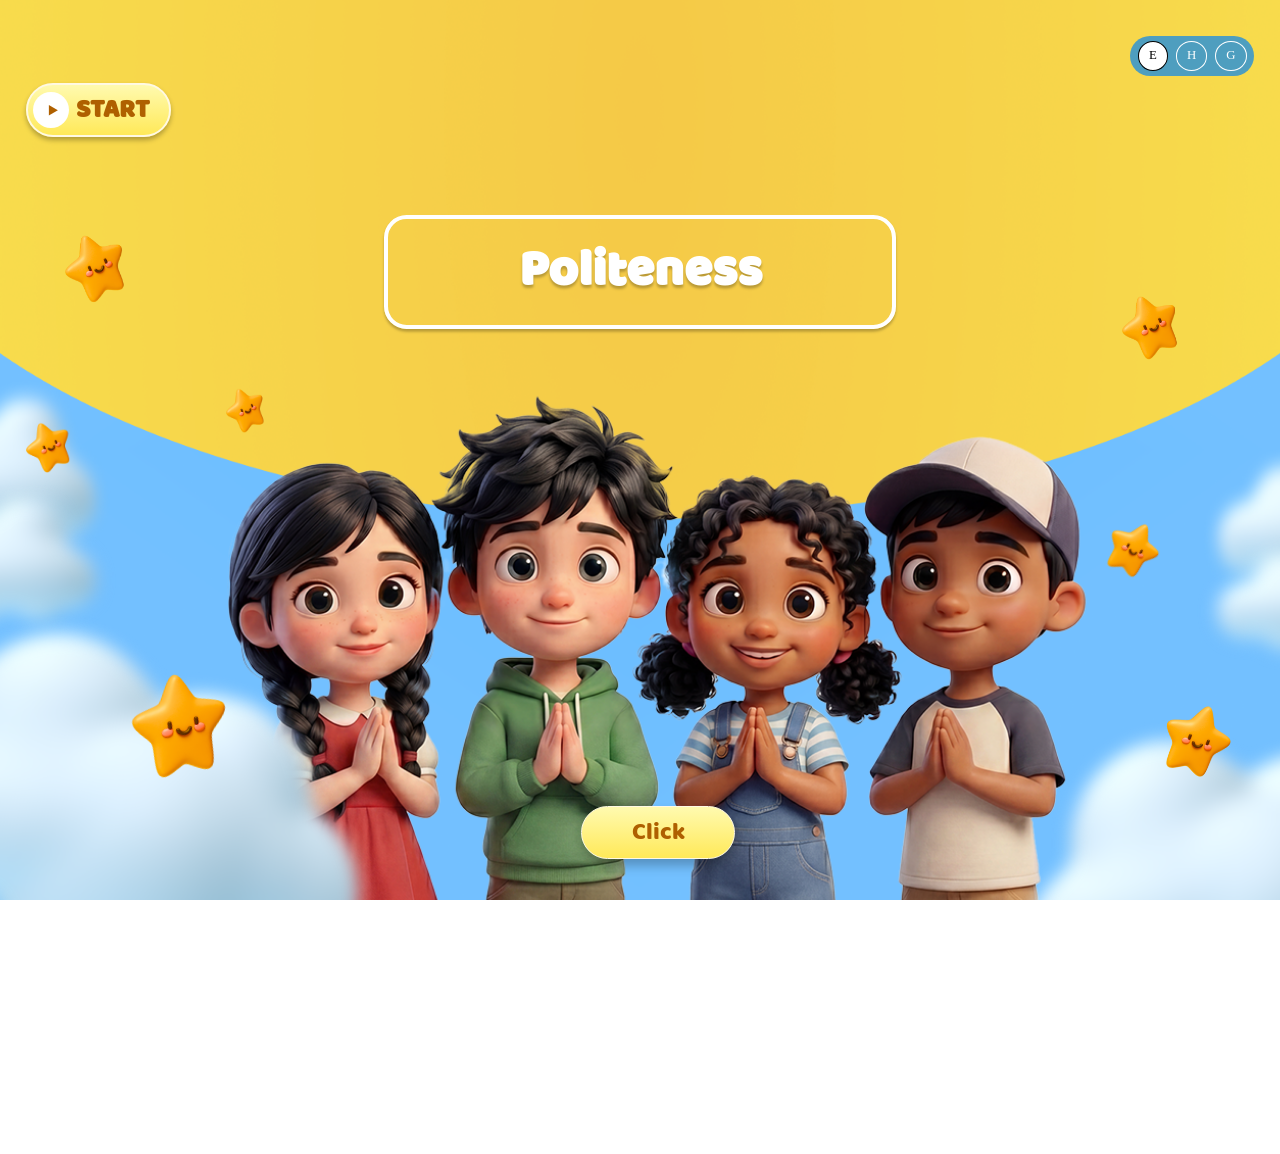
<file: index.html>
<!DOCTYPE html>
<html lang="en">

<head>
    <meta charset="UTF-8">
    <meta name="viewport" content="width=device-width, initial-scale=1.0">
    <title>Politeness</title>
    <link rel="stylesheet" href="./assets/css/style.css">
    <link rel="stylesheet" href="./assets/css/index.css?v=2">
    <link rel="stylesheet" href="./assets/css/video-popup.css?v=5">
</head>

<body id="body" class="index-page">
    <div id="langSelect">
        <div id="language">
            <label><input type="radio" onclick="val('English')" name="lang" id="en" value="English">
                <span>E</span>
            </label>
            <label><input type="radio" onclick="val('Hindi')" name="lang" id="hi" value="Hindi">
                <span>H</span>
            </label>
            <label><input type="radio" onclick="val('Gujrati')" name="lang" id="gu" value="Gujrati">
                <span>G</span>
            </label>
        </div>
    </div>

    <!-- Per user request: moved outside .main-container (the locked-aspect frame) entirely —
         fixed to the actual top-left corner of the screen (not the frame), so it stays put
         regardless of letterboxing, and navigates for real to the home page (./index.html)
         instead of just toggling back to the splash section within this page. Only shown once
         settled (topics view) — see index.css. -->
    <a href="./index.html" class="btn-home" id="btnHome" aria-label="Home">
        <img src="./assets/images/figma-home-icon.svg" alt="">
    </a>

    <div class="main-container" id="mainContainer">

        <!-- shared across both sections — position:fixed (see index.css), so it must stay a
             direct child of .main-container, not nested inside a section that toggles opacity
             (opacity < 1 establishes a containing block for fixed descendants, breaking this) -->
        <img class="bg-photo" src="./assets/images/bg.png" alt="" aria-hidden="true">

        <!-- shared across both sections, same reasoning as .bg-photo above: ONE element whose
             left/top/width transitions directly between the splash and settled values (see
             index.css), so it visibly shrinks and rises as a single continuous animation on
             Enter rather than two separate elements cross-fading. -->
        <div class="mascot" id="mascot">
            <img src="./assets/images/character.png" alt="Four children with hands folded in a polite greeting">
        </div>

        <!-- shared across both sections, same reasoning as .mascot above: ONE title-pill whose
             left/top/width/font-size transitions directly to the settled values, so it visibly
             shrinks a little on Enter rather than two duplicated elements cross-fading. -->
        <h1 class="title-pill" id="titlePill">
            <span class="title-pill__text english">Politeness</span>
            <span class="title-pill__text hindi">विनम्रता</span>
            <span class="title-pill__text gujrati">નમ્રતા</span>
        </h1>

        <!-- Stars/blobs/clouds: also shared/single per user request ("don't duplicate the stars
             blob for the second screen ... they'll just move up, simple") — NOT nested in either
             section at all, so there's no overflow:hidden/visible toggle to glitch on Enter; each
             one's left/top/width/height/rotate transitions directly to its settled position (see
             index.css .decor-star--N etc). This is what made the "container glitch" go away for
             good: no crossfade, no clip-state flip, nothing to flash. -->
        <div class="decor-blob decor-blob--1" aria-hidden="true">
            <img src="./assets/images/figma-bg-blob.png" alt="">
        </div>
        <div class="decor-blob decor-blob--2" aria-hidden="true">
            <img src="./assets/images/figma-bg-blob.png" alt="">
        </div>
        <div class="decor-cloud decor-cloud--1" aria-hidden="true">
            <img src="./assets/images/figma-cloudleft.png" alt="">
        </div>
        <div class="decor-cloud decor-cloud--2" aria-hidden="true">
            <img src="./assets/images/figma-cloudleft.png" alt="">
        </div>
        <div class="decor-star decor-star--1" aria-hidden="true">
            <img src="./assets/images/figma-star.png" alt="">
        </div>
        <div class="decor-star decor-star--2" aria-hidden="true">
            <img src="./assets/images/figma-star.png" alt="">
        </div>
        <div class="decor-star decor-star--3" aria-hidden="true">
            <img src="./assets/images/figma-star.png" alt="">
        </div>
        <div class="decor-star decor-star--4" aria-hidden="true">
            <img src="./assets/images/figma-star.png" alt="">
        </div>
        <div class="decor-star decor-star--5" aria-hidden="true">
            <img src="./assets/images/figma-star.png" alt="">
        </div>
        <div class="decor-star decor-star--6" aria-hidden="true">
            <img src="./assets/images/figma-star.png" alt="">
        </div>
        <div class="decor-star decor-star--7" aria-hidden="true">
            <img src="./assets/images/figma-star.png" alt="">
        </div>

        <!-- ===================== Frame 1 — splash / Enter screen ===================== -->
        <section id="section-splash" aria-label="Politeness — splash">
        <div class="frame-clip">

            <button type="button" class="btn-enter" id="btnEnter">
                <span class="btn-enter__text english">Click</span>
                <span class="btn-enter__text hindi">क्लिक करें</span>
                <span class="btn-enter__text gujrati">એન્ટર કરો</span>
            </button>

        </div>
        </section>

        <!-- ===================== Frame 2 — topics / settled state ===================== -->
        <section id="section-topics" aria-label="Politeness — topics">

            <nav class="card-fan" aria-label="Topics">
                <a href="./politeness.html" class="card card--1" data-topic="what-is-politeness">
                    <span class="card__text english">1.<br>What is Politeness?</span>
                    <span class="card__text hindi">1.<br>विनम्रता क्या है?
</span>
                    <span class="card__text gujrati">1.<br>નમ્રતા શું છે?
</span>
                </a>
                <a href="./impoliteness.html" class="card card--2" data-topic="what-is-impoliteness">
                    <span class="card__text english">2.<br>What is Impoliteness?</span>
                    <span class="card__text hindi">2.<br>असभ्यता क्या है?</span>
                    <span class="card__text gujrati">2.<br>અસભ્યતા શું છે?
</span>
                </a>
                <a href="./gesture.html" class="card card--3" data-topic="impolite-gestures">
                    <span class="card__text english">3.<br>Impolite gestures</span>
                    <span class="card__text hindi">3.<br>असभ्य हाव - भाव 
</span>
                    <span class="card__text gujrati">3.<br>અવિનયી હાવભાવ
</span>
                </a>
                <a href="./how.html" class="card card--4" data-topic="how-can-we-be-polite">
                    <span class="card__text english">4.<br>How can we be Polite?</span>
                    <span class="card__text hindi">4.<br>हम विनम्र कैसे बन सकते हैं ?
</span>
                    <span class="card__text gujrati">4.<br>આપણે વિનમ્ર કેવી રીતે બની શકીએ?
</span>
                </a>
                <a href="./benefits.html" class="card card--5" data-topic="benefits-of-polite">
                    <span class="card__text english">5.<br>What are the benefits of being Polite?</span>
                    <span class="card__text hindi">5.<br>विनम्र होने के क्या लाभ होते हैं ?
</span>
                    <span class="card__text gujrati">5.<br>વિનમ્ર બનવાના ફાયદા શું છે?
</span>
                </a>
                <a href="./when.html" class="card card--6" data-topic="when-should-we-be-polite">
                    <span class="card__text english">6.<br>When should we be Polite?</span>
                    <span class="card__text hindi">6.<br>हमें विनम्र कब रहना चाहिए ?
</span>
                    <span class="card__text gujrati">6.<br>આપણે ક્યારે વિનમ્ર રહેવું જોઈએ?
</span>
                </a>
            </nav>

        </section>

    </div>

    <script src="./assets/js/jquery-3.7.1.js"></script>
    <script src="./assets/js/custom.js"></script>
    <script src="./assets/js/index.js"></script>
    <script src="./assets/js/video-popup.js?v=3"></script>
    <script>
        // START pill (top-left) that plays v1.webm in a popup
        initVideoPopup({ src: "./assets/videos/v1.webm", slideIndex: 0, corner: "top-left" }).sync(0);
    </script>
</body>

</html>
</file>
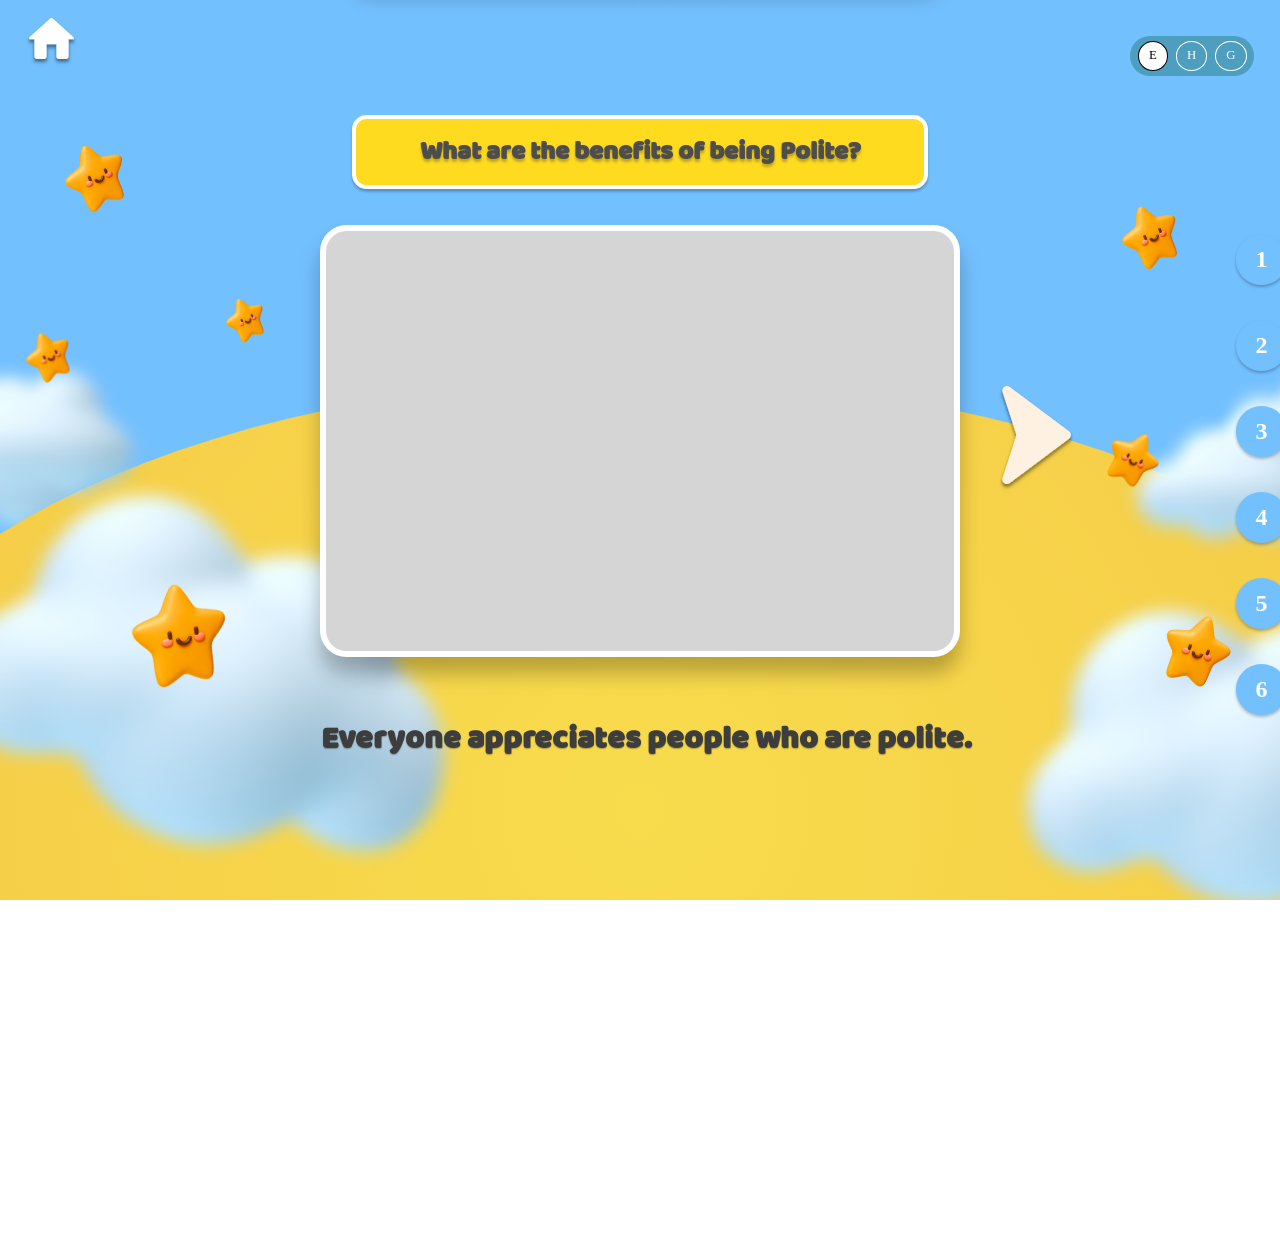
<file: benefits.html>
<!DOCTYPE html>
<html lang="en">

<head>
    <meta charset="UTF-8">
    <meta name="viewport" content="width=device-width, initial-scale=1.0">
    <title>What are the benefits of being Polite?</title>
    <link rel="stylesheet" href="./assets/plugins/swiper-bundle.min.css">
    <link rel="stylesheet" href="./assets/css/style.css">
    <link rel="stylesheet" href="./assets/css/politeness.css?v=4">
    <link rel="stylesheet" href="./assets/css/video-popup.css?v=5">
</head>

<!-- data-topic-key selects this page's entry in topicPagesData (assets/js/data.js) — the title,
     slides, dialogue bubbles, and captions below are all built by assets/js/topic-page.js from
     that data, not hardcoded here. See benefits.md. -->
<body id="body" class="topic-detail-page" data-topic-key="benefits">
    <div id="langSelect">
        <div id="language">
            <label><input type="radio" onclick="val('English')" name="lang" id="en" value="English">
                <span>E</span>
            </label>
            <label><input type="radio" onclick="val('Hindi')" name="lang" id="hi" value="Hindi">
                <span>H</span>
            </label>
            <label><input type="radio" onclick="val('Gujrati')" name="lang" id="gu" value="Gujrati">
                <span>G</span>
            </label>
        </div>
    </div>

    <a href="./index.html" class="btn-home" id="btnHome" aria-label="Home">
        <img src="./assets/images/figma-home-icon.svg" alt="">
    </a>

    <div class="main-container" id="mainContainer">

        <img class="bg-photo" src="./assets/images/bg1.png" alt="" aria-hidden="true">

        <div class="sun-arc" aria-hidden="true"></div>

        <div class="decor-blob decor-blob--1" aria-hidden="true">
            <img src="./assets/images/figma-bg-blob.png" alt="">
        </div>
        <div class="decor-blob decor-blob--2" aria-hidden="true">
            <img src="./assets/images/figma-bg-blob.png" alt="">
        </div>
        <div class="decor-cloud decor-cloud--1" aria-hidden="true">
            <img src="./assets/images/figma-cloudleft.png" alt="">
        </div>
        <div class="decor-cloud decor-cloud--2" aria-hidden="true">
            <img src="./assets/images/figma-cloudleft.png" alt="">
        </div>
        <div class="decor-star decor-star--1" aria-hidden="true">
            <img src="./assets/images/figma-star.png" alt="">
        </div>
        <div class="decor-star decor-star--2" aria-hidden="true">
            <img src="./assets/images/figma-star.png" alt="">
        </div>
        <div class="decor-star decor-star--3" aria-hidden="true">
            <img src="./assets/images/figma-star.png" alt="">
        </div>
        <div class="decor-star decor-star--4" aria-hidden="true">
            <img src="./assets/images/figma-star.png" alt="">
        </div>
        <div class="decor-star decor-star--5" aria-hidden="true">
            <img src="./assets/images/figma-star.png" alt="">
        </div>
        <div class="decor-star decor-star--6" aria-hidden="true">
            <img src="./assets/images/figma-star.png" alt="">
        </div>
        <div class="decor-star decor-star--7" aria-hidden="true">
            <img src="./assets/images/figma-star.png" alt="">
        </div>

        <!-- filled by topic-page.js -->
        <h1 class="title-pill"></h1>

        <div class="content-card">
            <div class="swiper" id="mainSwiper">
                <div class="swiper-wrapper"><!-- filled by topic-page.js --></div>
            </div>
        </div>

        <div class="dialogue-overlay" id="dialogueOverlay"></div>

        <button type="button" class="slider-arrow slider-arrow--prev" id="btnPrev" aria-label="Previous">
            <img src="./assets/images/figma-arrow.svg" alt="">
        </button>
        <button type="button" class="slider-arrow slider-arrow--next" id="btnNext" aria-label="Next">
            <img src="./assets/images/figma-arrow.svg" alt="">
        </button>

        <div class="caption-slider">
            <div class="swiper" id="captionSwiper">
                <div class="swiper-wrapper"><!-- filled by topic-page.js --></div>
            </div>
        </div>

        </div>

    <nav class="side-nav" aria-label="Topics">
            <a href="./politeness.html" class="side-nav-badge" data-topic="what-is-politeness">
                <span class="side-nav-badge__circle">
                    <img src="./assets/images/figma-ellipse-badge.svg" alt="">
                    <span class="side-nav-badge__number">1</span>
                </span>
                <span class="side-nav-badge__label">
                    <span class="side-nav-badge__label-text english">What is Politeness?</span>
                    <span class="side-nav-badge__label-text hindi">विनम्रता क्या है?</span>
                    <span class="side-nav-badge__label-text gujrati">નમ્રતા શું છે?</span>
                </span>
            </a>
            <a href="./impoliteness.html" class="side-nav-badge" data-topic="what-is-impoliteness">
                <span class="side-nav-badge__circle">
                    <img src="./assets/images/figma-ellipse-badge.svg" alt="">
                    <span class="side-nav-badge__number">2</span>
                </span>
                <span class="side-nav-badge__label">
                    <span class="side-nav-badge__label-text english">What is Impoliteness?</span>
                    <span class="side-nav-badge__label-text hindi">असभ्यता क्या है?</span>
                    <span class="side-nav-badge__label-text gujrati">અસભ્યતા શું છે?</span>
                </span>
            </a>
            <a href="./gesture.html" class="side-nav-badge" data-topic="impolite-gestures">
                <span class="side-nav-badge__circle">
                    <img src="./assets/images/figma-ellipse-badge.svg" alt="">
                    <span class="side-nav-badge__number">3</span>
                </span>
                <span class="side-nav-badge__label">
                    <span class="side-nav-badge__label-text english">Impolite gestures</span>
                    <span class="side-nav-badge__label-text hindi">असभ्य हाव - भाव</span>
                    <span class="side-nav-badge__label-text gujrati">અવિનયી હાવભાવ</span>
                </span>
            </a>
            <a href="./how.html" class="side-nav-badge" data-topic="how-can-we-be-polite">
                <span class="side-nav-badge__circle">
                    <img src="./assets/images/figma-ellipse-badge.svg" alt="">
                    <span class="side-nav-badge__number">4</span>
                </span>
                <span class="side-nav-badge__label">
                    <span class="side-nav-badge__label-text english">How can we be Polite?</span>
                    <span class="side-nav-badge__label-text hindi">हम विनम्र कैसे बन सकते हैं?</span>
                    <span class="side-nav-badge__label-text gujrati">આપણે વિનમ્ર કેવી રીતે બની શકીએ?</span>
                </span>
            </a>
            <a href="./benefits.html" class="side-nav-badge" data-topic="benefits-of-polite">
                <span class="side-nav-badge__circle">
                    <img src="./assets/images/figma-ellipse-badge.svg" alt="">
                    <span class="side-nav-badge__number">5</span>
                </span>
                <span class="side-nav-badge__label">
                    <span class="side-nav-badge__label-text english">What are the benefits of <br>being Polite?</span>
                    <span class="side-nav-badge__label-text hindi">विनम्र होने के क्या लाभ होते हैं?</span>
                    <span class="side-nav-badge__label-text gujrati">વિનમ્ર બનવાના ફાયદા શું છે?</span>
                </span>
            </a>
            <a href="./when.html" class="side-nav-badge" data-topic="when-should-we-be-polite">
                <span class="side-nav-badge__circle">
                    <img src="./assets/images/figma-ellipse-badge.svg" alt="">
                    <span class="side-nav-badge__number">6</span>
                </span>
                <span class="side-nav-badge__label">
                    <span class="side-nav-badge__label-text english">When should we be Polite?</span>
                    <span class="side-nav-badge__label-text hindi">हमें विनम्र कब रहना चाहिए?</span>
                    <span class="side-nav-badge__label-text gujrati">આપણે ક્યારે વિનમ્ર રહેવું જોઈએ?</span>
                </span>
            </a>
        </nav>



    <script src="./assets/plugins/swiper-bundle.min.js"></script>
    <script src="./assets/js/jquery-3.7.1.js"></script>
    <script src="./assets/js/custom.js"></script>
    <script src="./assets/js/data.js?v=2"></script>
    <script src="./assets/js/video-popup.js?v=3"></script>
    <script src="./assets/js/topic-page.js?v=3"></script>
</body>

</html>
</file>
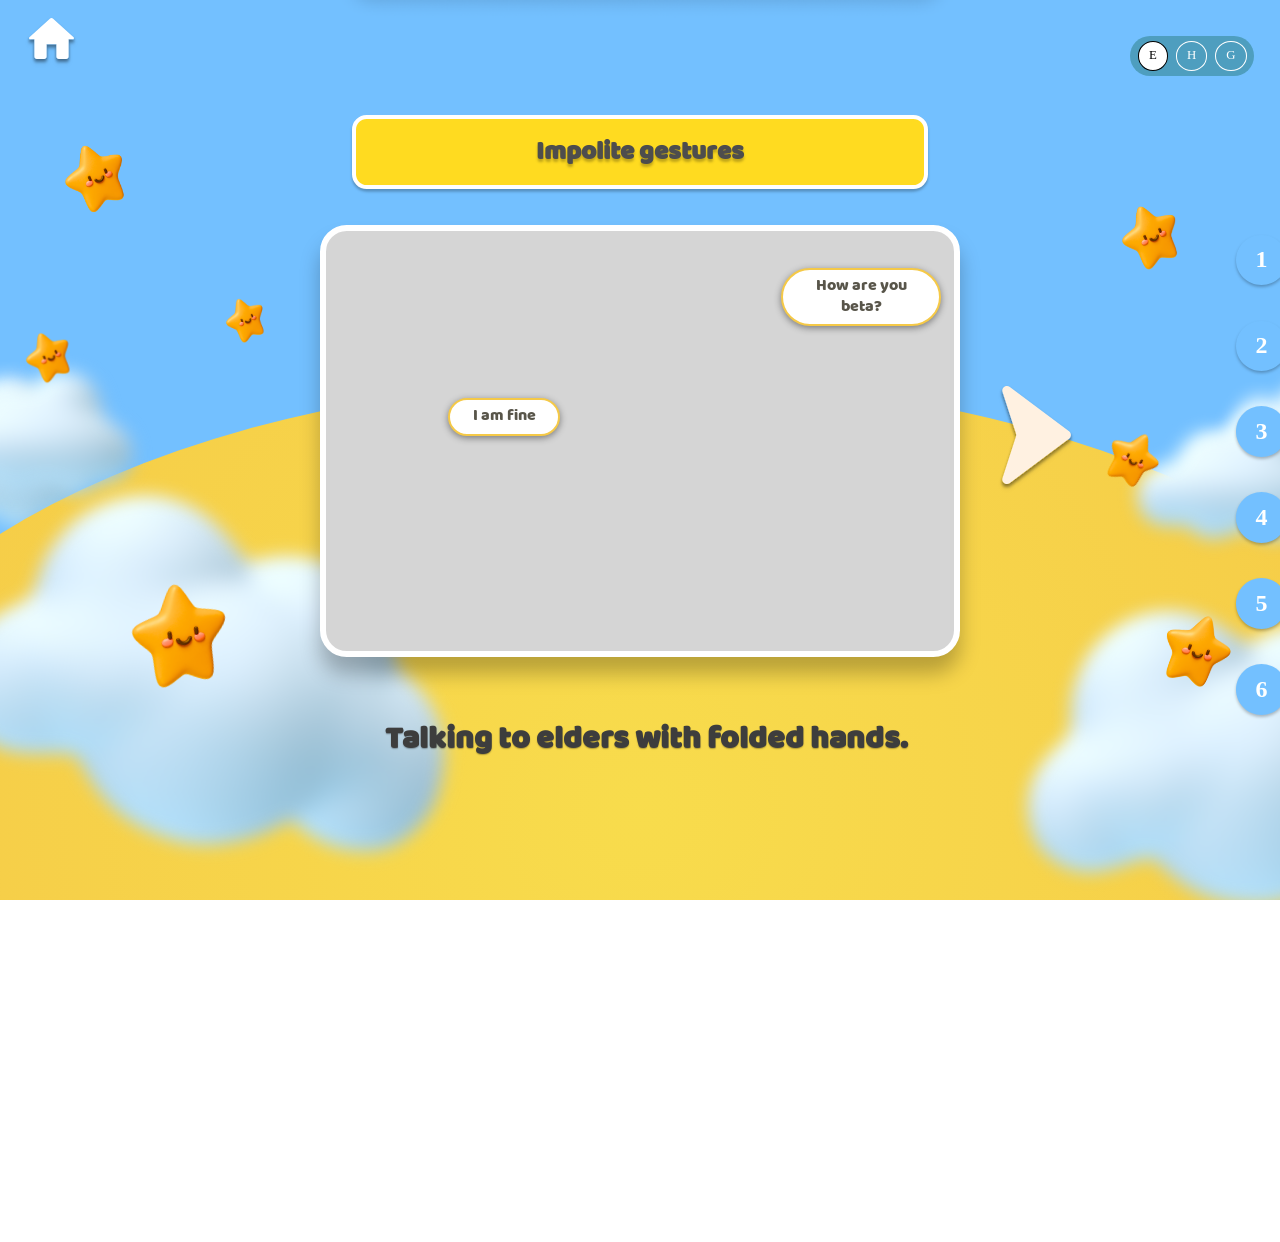
<file: gesture.html>
<!DOCTYPE html>
<html lang="en">

<head>
    <meta charset="UTF-8">
    <meta name="viewport" content="width=device-width, initial-scale=1.0">
    <title>Impolite Gestures</title>
    <link rel="stylesheet" href="./assets/plugins/swiper-bundle.min.css">
    <link rel="stylesheet" href="./assets/css/style.css">
    <link rel="stylesheet" href="./assets/css/politeness.css?v=4">
</head>

<!-- data-topic-key selects this page's entry in topicPagesData (assets/js/data.js) — the title,
     slides, dialogue bubbles, and captions below are all built by assets/js/topic-page.js from
     that data, not hardcoded here. See gesture.md. -->
<body id="body" class="topic-detail-page" data-topic-key="gesture">
    <div id="langSelect">
        <div id="language">
            <label><input type="radio" onclick="val('English')" name="lang" id="en" value="English">
                <span>E</span>
            </label>
            <label><input type="radio" onclick="val('Hindi')" name="lang" id="hi" value="Hindi">
                <span>H</span>
            </label>
            <label><input type="radio" onclick="val('Gujrati')" name="lang" id="gu" value="Gujrati">
                <span>G</span>
            </label>
        </div>
    </div>

    <a href="./index.html" class="btn-home" id="btnHome" aria-label="Home">
        <img src="./assets/images/figma-home-icon.svg" alt="">
    </a>

    <div class="main-container" id="mainContainer">

        <img class="bg-photo" src="./assets/images/bg1.png" alt="" aria-hidden="true">

        <div class="sun-arc" aria-hidden="true"></div>

        <div class="decor-blob decor-blob--1" aria-hidden="true">
            <img src="./assets/images/figma-bg-blob.png" alt="">
        </div>
        <div class="decor-blob decor-blob--2" aria-hidden="true">
            <img src="./assets/images/figma-bg-blob.png" alt="">
        </div>
        <div class="decor-cloud decor-cloud--1" aria-hidden="true">
            <img src="./assets/images/figma-cloudleft.png" alt="">
        </div>
        <div class="decor-cloud decor-cloud--2" aria-hidden="true">
            <img src="./assets/images/figma-cloudleft.png" alt="">
        </div>
        <div class="decor-star decor-star--1" aria-hidden="true">
            <img src="./assets/images/figma-star.png" alt="">
        </div>
        <div class="decor-star decor-star--2" aria-hidden="true">
            <img src="./assets/images/figma-star.png" alt="">
        </div>
        <div class="decor-star decor-star--3" aria-hidden="true">
            <img src="./assets/images/figma-star.png" alt="">
        </div>
        <div class="decor-star decor-star--4" aria-hidden="true">
            <img src="./assets/images/figma-star.png" alt="">
        </div>
        <div class="decor-star decor-star--5" aria-hidden="true">
            <img src="./assets/images/figma-star.png" alt="">
        </div>
        <div class="decor-star decor-star--6" aria-hidden="true">
            <img src="./assets/images/figma-star.png" alt="">
        </div>
        <div class="decor-star decor-star--7" aria-hidden="true">
            <img src="./assets/images/figma-star.png" alt="">
        </div>

        <h1 class="title-pill"></h1>

        <div class="content-card">
            <div class="swiper" id="mainSwiper">
                <div class="swiper-wrapper"></div>
            </div>
        </div>

        <div class="dialogue-overlay" id="dialogueOverlay"></div>

        <button type="button" class="slider-arrow slider-arrow--prev" id="btnPrev" aria-label="Previous">
            <img src="./assets/images/figma-arrow.svg" alt="">
        </button>
        <button type="button" class="slider-arrow slider-arrow--next" id="btnNext" aria-label="Next">
            <img src="./assets/images/figma-arrow.svg" alt="">
        </button>

        <div class="caption-slider">
            <div class="swiper" id="captionSwiper">
                <div class="swiper-wrapper"></div>
            </div>
        </div>

        </div>

    <nav class="side-nav" aria-label="Topics">
            <a href="./politeness.html" class="side-nav-badge" data-topic="what-is-politeness">
                <span class="side-nav-badge__circle">
                    <img src="./assets/images/figma-ellipse-badge.svg" alt="">
                    <span class="side-nav-badge__number">1</span>
                </span>
                <span class="side-nav-badge__label">
                    <span class="side-nav-badge__label-text english">What is Politeness?</span>
                    <span class="side-nav-badge__label-text hindi">विनम्रता क्या है?</span>
                    <span class="side-nav-badge__label-text gujrati">નમ્રતા શું છે?</span>
                </span>
            </a>
            <a href="./impoliteness.html" class="side-nav-badge" data-topic="what-is-impoliteness">
                <span class="side-nav-badge__circle">
                    <img src="./assets/images/figma-ellipse-badge.svg" alt="">
                    <span class="side-nav-badge__number">2</span>
                </span>
                <span class="side-nav-badge__label">
                    <span class="side-nav-badge__label-text english">What is Impoliteness?</span>
                    <span class="side-nav-badge__label-text hindi">असभ्यता क्या है?</span>
                    <span class="side-nav-badge__label-text gujrati">અસભ્યતા શું છે?</span>
                </span>
            </a>
            <a href="./gesture.html" class="side-nav-badge" data-topic="impolite-gestures">
                <span class="side-nav-badge__circle">
                    <img src="./assets/images/figma-ellipse-badge.svg" alt="">
                    <span class="side-nav-badge__number">3</span>
                </span>
                <span class="side-nav-badge__label">
                    <span class="side-nav-badge__label-text english">Impolite gestures</span>
                    <span class="side-nav-badge__label-text hindi">असभ्य हाव - भाव</span>
                    <span class="side-nav-badge__label-text gujrati">અવિનયી હાવભાવ</span>
                </span>
            </a>
            <a href="./how.html" class="side-nav-badge" data-topic="how-can-we-be-polite">
                <span class="side-nav-badge__circle">
                    <img src="./assets/images/figma-ellipse-badge.svg" alt="">
                    <span class="side-nav-badge__number">4</span>
                </span>
                <span class="side-nav-badge__label">
                    <span class="side-nav-badge__label-text english">How can we be Polite?</span>
                    <span class="side-nav-badge__label-text hindi">हम विनम्र कैसे बन सकते हैं?</span>
                    <span class="side-nav-badge__label-text gujrati">આપણે વિનમ્ર કેવી રીતે બની શકીએ?</span>
                </span>
            </a>
            <a href="./benefits.html" class="side-nav-badge" data-topic="benefits-of-polite">
                <span class="side-nav-badge__circle">
                    <img src="./assets/images/figma-ellipse-badge.svg" alt="">
                    <span class="side-nav-badge__number">5</span>
                </span>
                <span class="side-nav-badge__label">
                    <span class="side-nav-badge__label-text english">What are the benefits of <br>being Polite?</span>
                    <span class="side-nav-badge__label-text hindi">विनम्र होने के क्या लाभ होते हैं?</span>
                    <span class="side-nav-badge__label-text gujrati">વિનમ્ર બનવાના ફાયદા શું છે?</span>
                </span>
            </a>
            <a href="./when.html" class="side-nav-badge" data-topic="when-should-we-be-polite">
                <span class="side-nav-badge__circle">
                    <img src="./assets/images/figma-ellipse-badge.svg" alt="">
                    <span class="side-nav-badge__number">6</span>
                </span>
                <span class="side-nav-badge__label">
                    <span class="side-nav-badge__label-text english">When should we be Polite?</span>
                    <span class="side-nav-badge__label-text hindi">हमें विनम्र कब रहना चाहिए?</span>
                    <span class="side-nav-badge__label-text gujrati">આપણે ક્યારે વિનમ્ર રહેવું જોઈએ?</span>
                </span>
            </a>
        </nav>



    <script src="./assets/plugins/swiper-bundle.min.js"></script>
    <script src="./assets/js/jquery-3.7.1.js"></script>
    <script src="./assets/js/custom.js"></script>
    <script src="./assets/js/data.js"></script>
    <script src="./assets/js/topic-page.js?v=2"></script>
</body>

</html>
</file>
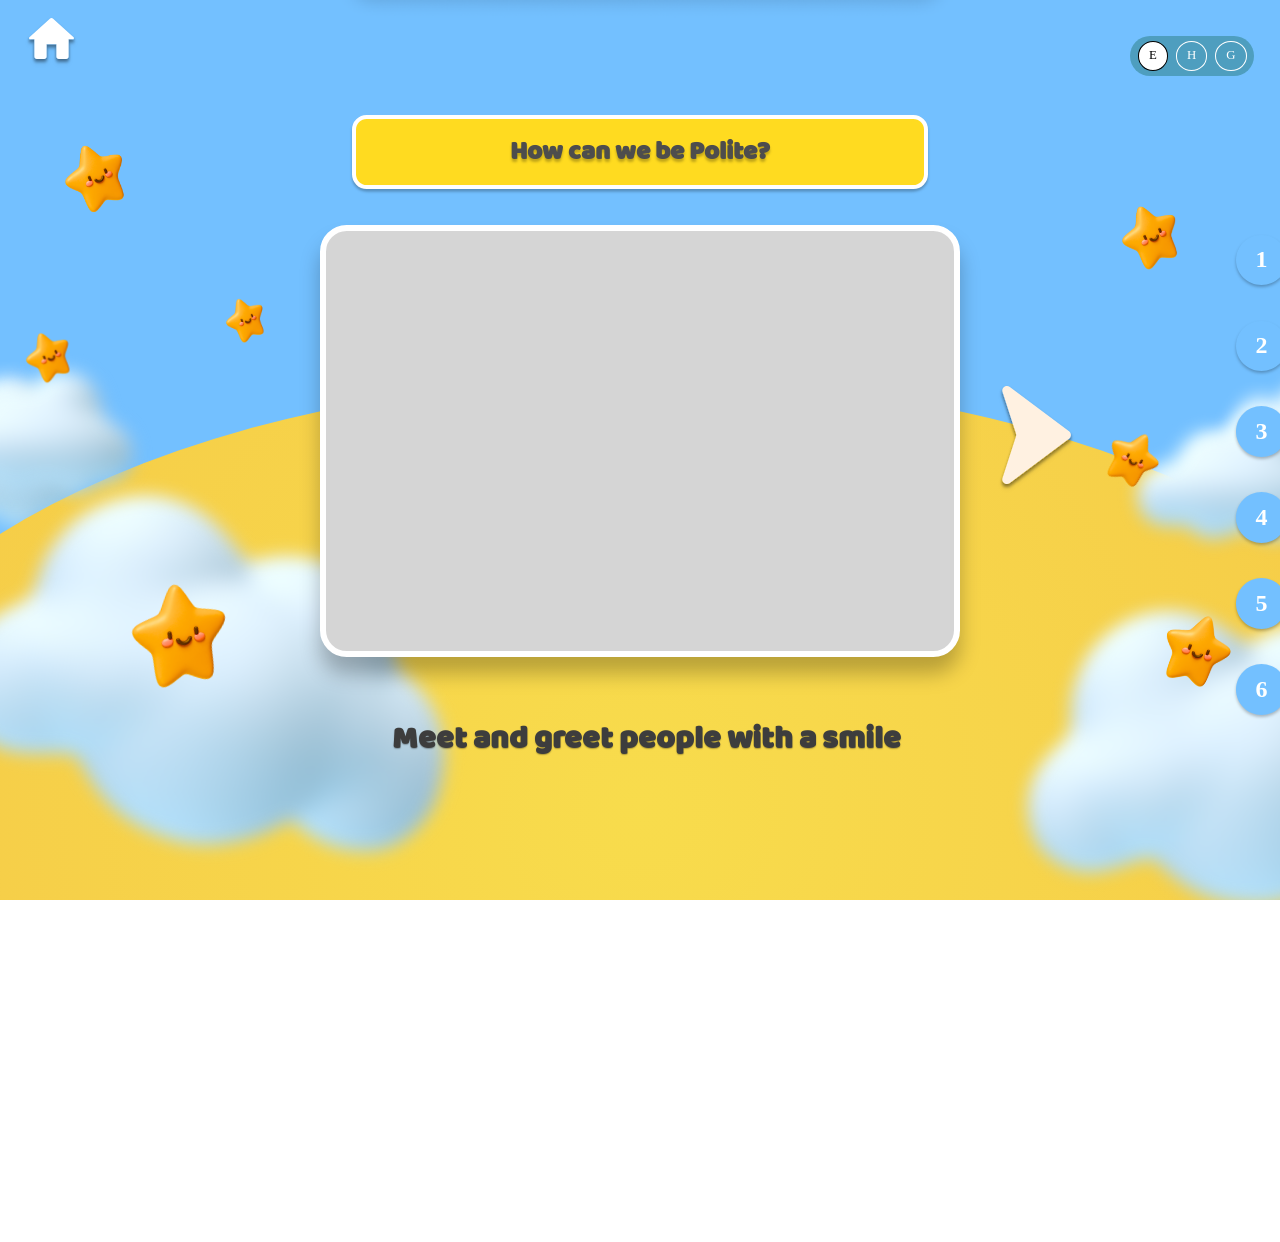
<file: how.html>
<!DOCTYPE html>
<html lang="en">

<head>
    <meta charset="UTF-8">
    <meta name="viewport" content="width=device-width, initial-scale=1.0">
    <title>How can we be Polite?</title>
    <link rel="stylesheet" href="./assets/plugins/swiper-bundle.min.css">
    <link rel="stylesheet" href="./assets/css/style.css">
    <link rel="stylesheet" href="./assets/css/politeness.css?v=4">
</head>

<!-- data-topic-key selects this page's entry in topicPagesData (assets/js/data.js) — the title,
     slides, dialogue bubbles, and captions below are all built by assets/js/topic-page.js from
     that data, not hardcoded here. See how.md. -->
<body id="body" class="topic-detail-page" data-topic-key="how">
    <div id="langSelect">
        <div id="language">
            <label><input type="radio" onclick="val('English')" name="lang" id="en" value="English">
                <span>E</span>
            </label>
            <label><input type="radio" onclick="val('Hindi')" name="lang" id="hi" value="Hindi">
                <span>H</span>
            </label>
            <label><input type="radio" onclick="val('Gujrati')" name="lang" id="gu" value="Gujrati">
                <span>G</span>
            </label>
        </div>
    </div>

    <a href="./index.html" class="btn-home" id="btnHome" aria-label="Home">
        <img src="./assets/images/figma-home-icon.svg" alt="">
    </a>

    <div class="main-container" id="mainContainer">

        <img class="bg-photo" src="./assets/images/bg1.png" alt="" aria-hidden="true">

        <div class="sun-arc" aria-hidden="true"></div>

        <div class="decor-blob decor-blob--1" aria-hidden="true">
            <img src="./assets/images/figma-bg-blob.png" alt="">
        </div>
        <div class="decor-blob decor-blob--2" aria-hidden="true">
            <img src="./assets/images/figma-bg-blob.png" alt="">
        </div>
        <div class="decor-cloud decor-cloud--1" aria-hidden="true">
            <img src="./assets/images/figma-cloudleft.png" alt="">
        </div>
        <div class="decor-cloud decor-cloud--2" aria-hidden="true">
            <img src="./assets/images/figma-cloudleft.png" alt="">
        </div>
        <div class="decor-star decor-star--1" aria-hidden="true">
            <img src="./assets/images/figma-star.png" alt="">
        </div>
        <div class="decor-star decor-star--2" aria-hidden="true">
            <img src="./assets/images/figma-star.png" alt="">
        </div>
        <div class="decor-star decor-star--3" aria-hidden="true">
            <img src="./assets/images/figma-star.png" alt="">
        </div>
        <div class="decor-star decor-star--4" aria-hidden="true">
            <img src="./assets/images/figma-star.png" alt="">
        </div>
        <div class="decor-star decor-star--5" aria-hidden="true">
            <img src="./assets/images/figma-star.png" alt="">
        </div>
        <div class="decor-star decor-star--6" aria-hidden="true">
            <img src="./assets/images/figma-star.png" alt="">
        </div>
        <div class="decor-star decor-star--7" aria-hidden="true">
            <img src="./assets/images/figma-star.png" alt="">
        </div>

        <!-- filled by topic-page.js -->
        <h1 class="title-pill"></h1>

        <div class="content-card">
            <div class="swiper" id="mainSwiper">
                <div class="swiper-wrapper"><!-- filled by topic-page.js --></div>
            </div>
        </div>

        <div class="dialogue-overlay" id="dialogueOverlay"></div>

        <button type="button" class="slider-arrow slider-arrow--prev" id="btnPrev" aria-label="Previous">
            <img src="./assets/images/figma-arrow.svg" alt="">
        </button>
        <button type="button" class="slider-arrow slider-arrow--next" id="btnNext" aria-label="Next">
            <img src="./assets/images/figma-arrow.svg" alt="">
        </button>

        <div class="caption-slider">
            <div class="swiper" id="captionSwiper">
                <div class="swiper-wrapper"><!-- filled by topic-page.js --></div>
            </div>
        </div>

        </div>

    <nav class="side-nav" aria-label="Topics">
            <a href="./politeness.html" class="side-nav-badge" data-topic="what-is-politeness">
                <span class="side-nav-badge__circle">
                    <img src="./assets/images/figma-ellipse-badge.svg" alt="">
                    <span class="side-nav-badge__number">1</span>
                </span>
                <span class="side-nav-badge__label">
                    <span class="side-nav-badge__label-text english">What is Politeness?</span>
                    <span class="side-nav-badge__label-text hindi">विनम्रता क्या है?</span>
                    <span class="side-nav-badge__label-text gujrati">નમ્રતા શું છે?</span>
                </span>
            </a>
            <a href="./impoliteness.html" class="side-nav-badge" data-topic="what-is-impoliteness">
                <span class="side-nav-badge__circle">
                    <img src="./assets/images/figma-ellipse-badge.svg" alt="">
                    <span class="side-nav-badge__number">2</span>
                </span>
                <span class="side-nav-badge__label">
                    <span class="side-nav-badge__label-text english">What is Impoliteness?</span>
                    <span class="side-nav-badge__label-text hindi">असभ्यता क्या है?</span>
                    <span class="side-nav-badge__label-text gujrati">અસભ્યતા શું છે?</span>
                </span>
            </a>
            <a href="./gesture.html" class="side-nav-badge" data-topic="impolite-gestures">
                <span class="side-nav-badge__circle">
                    <img src="./assets/images/figma-ellipse-badge.svg" alt="">
                    <span class="side-nav-badge__number">3</span>
                </span>
                <span class="side-nav-badge__label">
                    <span class="side-nav-badge__label-text english">Impolite gestures</span>
                    <span class="side-nav-badge__label-text hindi">असभ्य हाव - भाव</span>
                    <span class="side-nav-badge__label-text gujrati">અવિનયી હાવભાવ</span>
                </span>
            </a>
            <a href="./how.html" class="side-nav-badge" data-topic="how-can-we-be-polite">
                <span class="side-nav-badge__circle">
                    <img src="./assets/images/figma-ellipse-badge.svg" alt="">
                    <span class="side-nav-badge__number">4</span>
                </span>
                <span class="side-nav-badge__label">
                    <span class="side-nav-badge__label-text english">How can we be Polite?</span>
                    <span class="side-nav-badge__label-text hindi">हम विनम्र कैसे बन सकते हैं?</span>
                    <span class="side-nav-badge__label-text gujrati">આપણે વિનમ્ર કેવી રીતે બની શકીએ?</span>
                </span>
            </a>
            <a href="./benefits.html" class="side-nav-badge" data-topic="benefits-of-polite">
                <span class="side-nav-badge__circle">
                    <img src="./assets/images/figma-ellipse-badge.svg" alt="">
                    <span class="side-nav-badge__number">5</span>
                </span>
                <span class="side-nav-badge__label">
                    <span class="side-nav-badge__label-text english">What are the benefits of <br>being Polite?</span>
                    <span class="side-nav-badge__label-text hindi">विनम्र होने के क्या लाभ होते हैं?</span>
                    <span class="side-nav-badge__label-text gujrati">વિનમ્ર બનવાના ફાયદા શું છે?</span>
                </span>
            </a>
            <a href="./when.html" class="side-nav-badge" data-topic="when-should-we-be-polite">
                <span class="side-nav-badge__circle">
                    <img src="./assets/images/figma-ellipse-badge.svg" alt="">
                    <span class="side-nav-badge__number">6</span>
                </span>
                <span class="side-nav-badge__label">
                    <span class="side-nav-badge__label-text english">When should we be Polite?</span>
                    <span class="side-nav-badge__label-text hindi">हमें विनम्र कब रहना चाहिए?</span>
                    <span class="side-nav-badge__label-text gujrati">આપણે ક્યારે વિનમ્ર રહેવું જોઈએ?</span>
                </span>
            </a>
        </nav>



    <script src="./assets/plugins/swiper-bundle.min.js"></script>
    <script src="./assets/js/jquery-3.7.1.js"></script>
    <script src="./assets/js/custom.js"></script>
    <script src="./assets/js/data.js"></script>
    <script src="./assets/js/topic-page.js?v=2"></script>
</body>

</html>
</file>
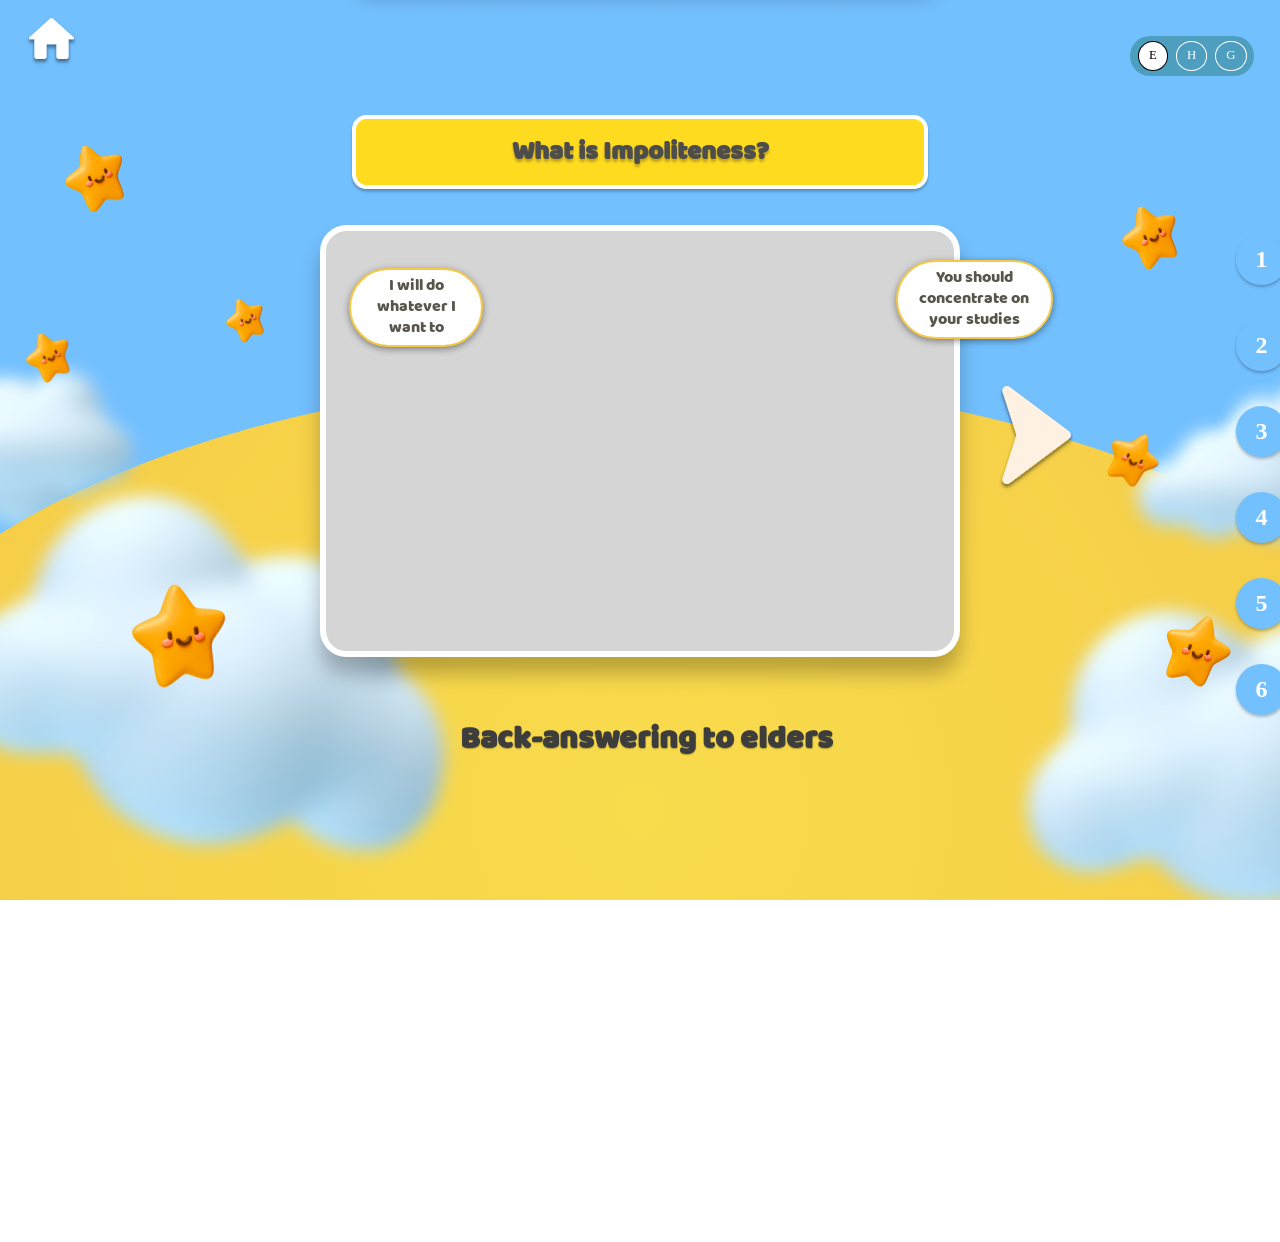
<file: impoliteness.html>
<!DOCTYPE html>
<html lang="en">

<head>
    <meta charset="UTF-8">
    <meta name="viewport" content="width=device-width, initial-scale=1.0">
    <title>What is Impoliteness?</title>
    <link rel="stylesheet" href="./assets/plugins/swiper-bundle.min.css">
    <link rel="stylesheet" href="./assets/css/style.css">
    <link rel="stylesheet" href="./assets/css/politeness.css?v=4">
</head>

<!-- data-topic-key selects this page's entry in topicPagesData (assets/js/data.js) — the title,
     slides, dialogue bubbles, and captions below are all built by assets/js/topic-page.js from
     that data, not hardcoded here. See impoliteness.md. -->
<body id="body" class="topic-detail-page" data-topic-key="impoliteness">
    <div id="langSelect">
        <div id="language">
            <label><input type="radio" onclick="val('English')" name="lang" id="en" value="English">
                <span>E</span>
            </label>
            <label><input type="radio" onclick="val('Hindi')" name="lang" id="hi" value="Hindi">
                <span>H</span>
            </label>
            <label><input type="radio" onclick="val('Gujrati')" name="lang" id="gu" value="Gujrati">
                <span>G</span>
            </label>
        </div>
    </div>

    <a href="./index.html" class="btn-home" id="btnHome" aria-label="Home">
        <img src="./assets/images/figma-home-icon.svg" alt="">
    </a>

    <div class="main-container" id="mainContainer">

        <img class="bg-photo" src="./assets/images/bg1.png" alt="" aria-hidden="true">

        <div class="sun-arc" aria-hidden="true"></div>

        <div class="decor-blob decor-blob--1" aria-hidden="true">
            <img src="./assets/images/figma-bg-blob.png" alt="">
        </div>
        <div class="decor-blob decor-blob--2" aria-hidden="true">
            <img src="./assets/images/figma-bg-blob.png" alt="">
        </div>
        <div class="decor-cloud decor-cloud--1" aria-hidden="true">
            <img src="./assets/images/figma-cloudleft.png" alt="">
        </div>
        <div class="decor-cloud decor-cloud--2" aria-hidden="true">
            <img src="./assets/images/figma-cloudleft.png" alt="">
        </div>
        <div class="decor-star decor-star--1" aria-hidden="true">
            <img src="./assets/images/figma-star.png" alt="">
        </div>
        <div class="decor-star decor-star--2" aria-hidden="true">
            <img src="./assets/images/figma-star.png" alt="">
        </div>
        <div class="decor-star decor-star--3" aria-hidden="true">
            <img src="./assets/images/figma-star.png" alt="">
        </div>
        <div class="decor-star decor-star--4" aria-hidden="true">
            <img src="./assets/images/figma-star.png" alt="">
        </div>
        <div class="decor-star decor-star--5" aria-hidden="true">
            <img src="./assets/images/figma-star.png" alt="">
        </div>
        <div class="decor-star decor-star--6" aria-hidden="true">
            <img src="./assets/images/figma-star.png" alt="">
        </div>
        <div class="decor-star decor-star--7" aria-hidden="true">
            <img src="./assets/images/figma-star.png" alt="">
        </div>

        <h1 class="title-pill"></h1>

        <div class="content-card">
            <div class="swiper" id="mainSwiper">
                <div class="swiper-wrapper"></div>
            </div>
        </div>

        <div class="dialogue-overlay" id="dialogueOverlay"></div>

        <button type="button" class="slider-arrow slider-arrow--prev" id="btnPrev" aria-label="Previous">
            <img src="./assets/images/figma-arrow.svg" alt="">
        </button>
        <button type="button" class="slider-arrow slider-arrow--next" id="btnNext" aria-label="Next">
            <img src="./assets/images/figma-arrow.svg" alt="">
        </button>

        <div class="caption-slider">
            <div class="swiper" id="captionSwiper">
                <div class="swiper-wrapper"></div>
            </div>
        </div>

        </div>

    <nav class="side-nav" aria-label="Topics">
            <a href="./politeness.html" class="side-nav-badge" data-topic="what-is-politeness">
                <span class="side-nav-badge__circle">
                    <img src="./assets/images/figma-ellipse-badge.svg" alt="">
                    <span class="side-nav-badge__number">1</span>
                </span>
                <span class="side-nav-badge__label">
                    <span class="side-nav-badge__label-text english">What is Politeness?</span>
                    <span class="side-nav-badge__label-text hindi">विनम्रता क्या है?</span>
                    <span class="side-nav-badge__label-text gujrati">નમ્રતા શું છે?</span>
                </span>
            </a>
            <a href="./impoliteness.html" class="side-nav-badge" data-topic="what-is-impoliteness">
                <span class="side-nav-badge__circle">
                    <img src="./assets/images/figma-ellipse-badge.svg" alt="">
                    <span class="side-nav-badge__number">2</span>
                </span>
                <span class="side-nav-badge__label">
                    <span class="side-nav-badge__label-text english">What is Impoliteness?</span>
                    <span class="side-nav-badge__label-text hindi">असभ्यता क्या है?</span>
                    <span class="side-nav-badge__label-text gujrati">અસભ્યતા શું છે?</span>
                </span>
            </a>
            <a href="./gesture.html" class="side-nav-badge" data-topic="impolite-gestures">
                <span class="side-nav-badge__circle">
                    <img src="./assets/images/figma-ellipse-badge.svg" alt="">
                    <span class="side-nav-badge__number">3</span>
                </span>
                <span class="side-nav-badge__label">
                    <span class="side-nav-badge__label-text english">Impolite gestures</span>
                    <span class="side-nav-badge__label-text hindi">असभ्य हाव - भाव</span>
                    <span class="side-nav-badge__label-text gujrati">અવિનયી હાવભાવ</span>
                </span>
            </a>
            <a href="./how.html" class="side-nav-badge" data-topic="how-can-we-be-polite">
                <span class="side-nav-badge__circle">
                    <img src="./assets/images/figma-ellipse-badge.svg" alt="">
                    <span class="side-nav-badge__number">4</span>
                </span>
                <span class="side-nav-badge__label">
                    <span class="side-nav-badge__label-text english">How can we be Polite?</span>
                    <span class="side-nav-badge__label-text hindi">हम विनम्र कैसे बन सकते हैं?</span>
                    <span class="side-nav-badge__label-text gujrati">આપણે વિનમ્ર કેવી રીતે બની શકીએ?</span>
                </span>
            </a>
            <a href="./benefits.html" class="side-nav-badge" data-topic="benefits-of-polite">
                <span class="side-nav-badge__circle">
                    <img src="./assets/images/figma-ellipse-badge.svg" alt="">
                    <span class="side-nav-badge__number">5</span>
                </span>
                <span class="side-nav-badge__label">
                    <span class="side-nav-badge__label-text english">What are the benefits of <br>being Polite?</span>
                    <span class="side-nav-badge__label-text hindi">विनम्र होने के क्या लाभ होते हैं?</span>
                    <span class="side-nav-badge__label-text gujrati">વિનમ્ર બનવાના ફાયદા શું છે?</span>
                </span>
            </a>
            <a href="./when.html" class="side-nav-badge" data-topic="when-should-we-be-polite">
                <span class="side-nav-badge__circle">
                    <img src="./assets/images/figma-ellipse-badge.svg" alt="">
                    <span class="side-nav-badge__number">6</span>
                </span>
                <span class="side-nav-badge__label">
                    <span class="side-nav-badge__label-text english">When should we be Polite?</span>
                    <span class="side-nav-badge__label-text hindi">हमें विनम्र कब रहना चाहिए?</span>
                    <span class="side-nav-badge__label-text gujrati">આપણે ક્યારે વિનમ્ર રહેવું જોઈએ?</span>
                </span>
            </a>
        </nav>



    <script src="./assets/plugins/swiper-bundle.min.js"></script>
    <script src="./assets/js/jquery-3.7.1.js"></script>
    <script src="./assets/js/custom.js"></script>
    <script src="./assets/js/data.js"></script>
    <script src="./assets/js/topic-page.js?v=2"></script>
</body>

</html>
</file>
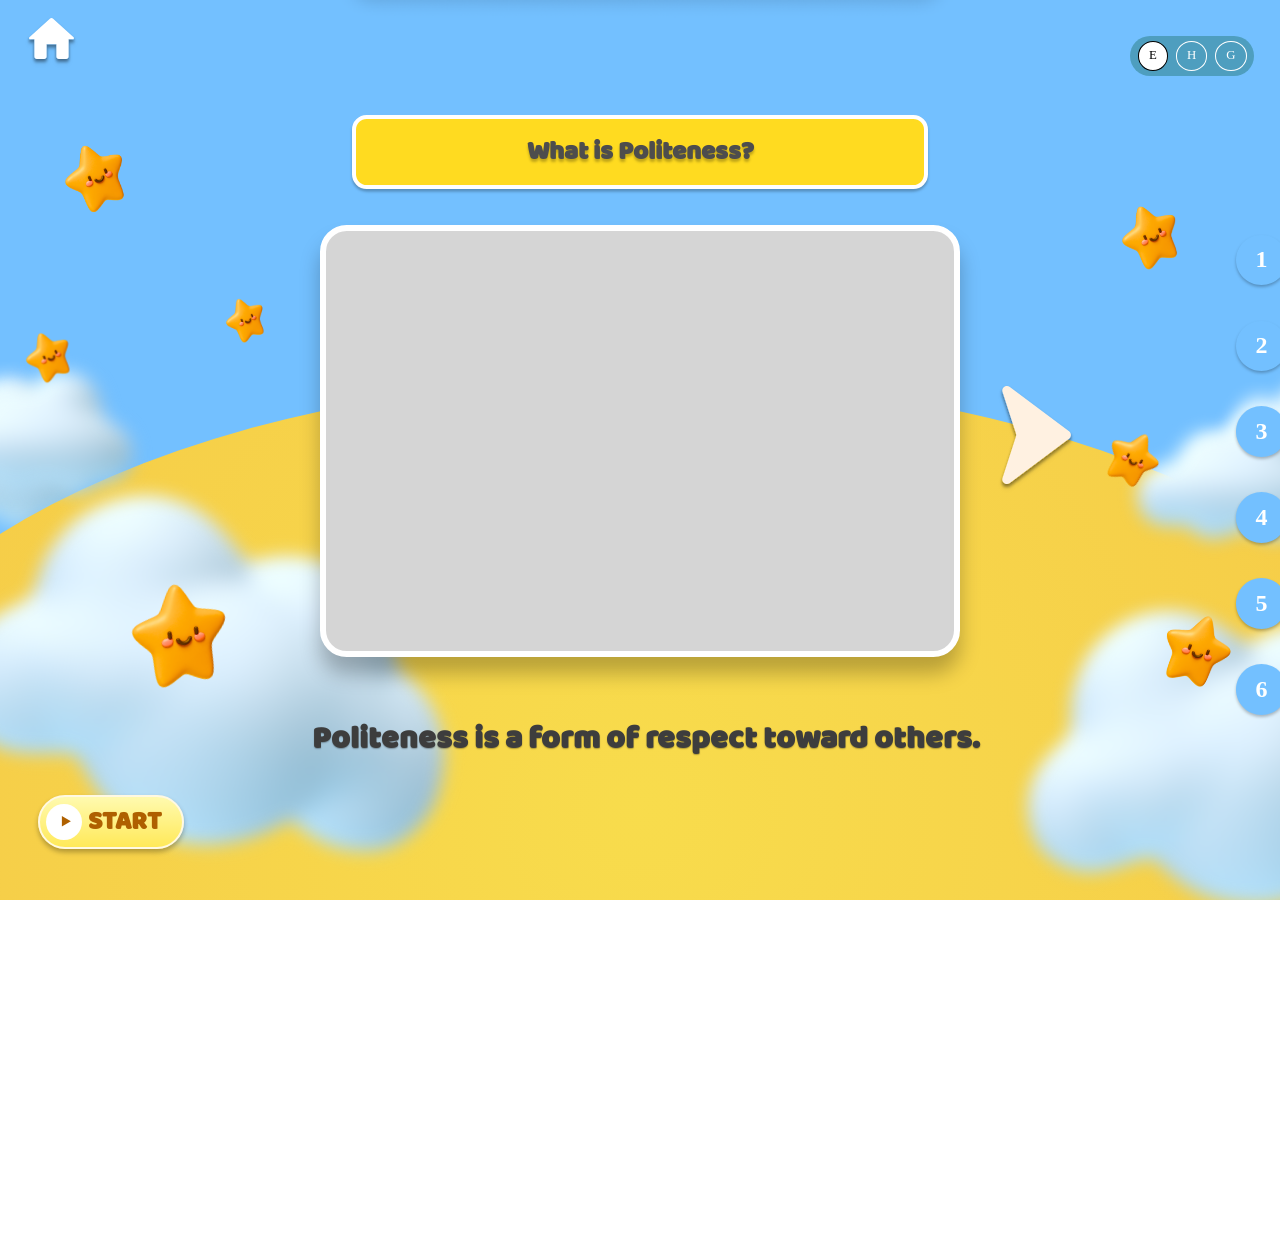
<file: politeness.html>
<!DOCTYPE html>
<html lang="en">

<head>
    <meta charset="UTF-8">
    <meta name="viewport" content="width=device-width, initial-scale=1.0">
    <title>What is Politeness?</title>
    <link rel="stylesheet" href="./assets/plugins/swiper-bundle.min.css">
    <link rel="stylesheet" href="./assets/css/style.css">
    <link rel="stylesheet" href="./assets/css/politeness.css?v=4">
    <link rel="stylesheet" href="./assets/css/video-popup.css?v=5">
</head>

<!-- data-topic-key selects this page's entry in topicPagesData (assets/js/data.js) — the title,
     slides, dialogue bubbles, and captions below are all built by assets/js/topic-page.js from
     that data, not hardcoded here. See politeness.md. -->
<body id="body" class="topic-detail-page" data-topic-key="politeness">
    <div id="langSelect">
        <div id="language">
            <label><input type="radio" onclick="val('English')" name="lang" id="en" value="English">
                <span>E</span>
            </label>
            <label><input type="radio" onclick="val('Hindi')" name="lang" id="hi" value="Hindi">
                <span>H</span>
            </label>
            <label><input type="radio" onclick="val('Gujrati')" name="lang" id="gu" value="Gujrati">
                <span>G</span>
            </label>
        </div>
    </div>

    <a href="./index.html" class="btn-home" id="btnHome" aria-label="Home">
        <img src="./assets/images/figma-home-icon.svg" alt="">
    </a>

    <div class="main-container" id="mainContainer">

        <img class="bg-photo" src="./assets/images/bg1.png" alt="" aria-hidden="true">

        <!-- entrance animation, per user request: rises up from the bottom on page load.
             CSS-drawn arc (not the sun.png raster) so it stretches to any width with no
             distortion/pixelation, same radial-gradient technique as index.html's bg-arc. -->
        <div class="sun-arc" aria-hidden="true"></div>

        <div class="decor-blob decor-blob--1" aria-hidden="true">
            <img src="./assets/images/figma-bg-blob.png" alt="">
        </div>
        <div class="decor-blob decor-blob--2" aria-hidden="true">
            <img src="./assets/images/figma-bg-blob.png" alt="">
        </div>
        <div class="decor-cloud decor-cloud--1" aria-hidden="true">
            <img src="./assets/images/figma-cloudleft.png" alt="">
        </div>
        <div class="decor-cloud decor-cloud--2" aria-hidden="true">
            <img src="./assets/images/figma-cloudleft.png" alt="">
        </div>
        <div class="decor-star decor-star--1" aria-hidden="true">
            <img src="./assets/images/figma-star.png" alt="">
        </div>
        <div class="decor-star decor-star--2" aria-hidden="true">
            <img src="./assets/images/figma-star.png" alt="">
        </div>
        <div class="decor-star decor-star--3" aria-hidden="true">
            <img src="./assets/images/figma-star.png" alt="">
        </div>
        <div class="decor-star decor-star--4" aria-hidden="true">
            <img src="./assets/images/figma-star.png" alt="">
        </div>
        <div class="decor-star decor-star--5" aria-hidden="true">
            <img src="./assets/images/figma-star.png" alt="">
        </div>
        <div class="decor-star decor-star--6" aria-hidden="true">
            <img src="./assets/images/figma-star.png" alt="">
        </div>
        <div class="decor-star decor-star--7" aria-hidden="true">
            <img src="./assets/images/figma-star.png" alt="">
        </div>

        <!-- filled by topic-page.js -->
        <h1 class="title-pill"></h1>

        <div class="content-card">
            <div class="swiper" id="mainSwiper">
                <div class="swiper-wrapper"><!-- filled by topic-page.js --></div>
            </div>
        </div>

        <div class="dialogue-overlay" id="dialogueOverlay"></div>

        <button type="button" class="slider-arrow slider-arrow--prev" id="btnPrev" aria-label="Previous">
            <img src="./assets/images/figma-arrow.svg" alt="">
        </button>
        <button type="button" class="slider-arrow slider-arrow--next" id="btnNext" aria-label="Next">
            <img src="./assets/images/figma-arrow.svg" alt="">
        </button>

        <div class="caption-slider">
            <div class="swiper" id="captionSwiper">
                <div class="swiper-wrapper"><!-- filled by topic-page.js --></div>
            </div>
        </div>

        </div>

    <nav class="side-nav" aria-label="Topics">
            <a href="./politeness.html" class="side-nav-badge" data-topic="what-is-politeness">
                <span class="side-nav-badge__circle">
                    <img src="./assets/images/figma-ellipse-badge.svg" alt="">
                    <span class="side-nav-badge__number">1</span>
                </span>
                <span class="side-nav-badge__label">
                    <span class="side-nav-badge__label-text english">What is Politeness?</span>
                    <span class="side-nav-badge__label-text hindi">विनम्रता क्या है?</span>
                    <span class="side-nav-badge__label-text gujrati">નમ્રતા શું છે?</span>
                </span>
            </a>
            <a href="./impoliteness.html" class="side-nav-badge" data-topic="what-is-impoliteness">
                <span class="side-nav-badge__circle">
                    <img src="./assets/images/figma-ellipse-badge.svg" alt="">
                    <span class="side-nav-badge__number">2</span>
                </span>
                <span class="side-nav-badge__label">
                    <span class="side-nav-badge__label-text english">What is Impoliteness?</span>
                    <span class="side-nav-badge__label-text hindi">असभ्यता क्या है?</span>
                    <span class="side-nav-badge__label-text gujrati">અસભ્યતા શું છે?</span>
                </span>
            </a>
            <a href="./gesture.html" class="side-nav-badge" data-topic="impolite-gestures">
                <span class="side-nav-badge__circle">
                    <img src="./assets/images/figma-ellipse-badge.svg" alt="">
                    <span class="side-nav-badge__number">3</span>
                </span>
                <span class="side-nav-badge__label">
                    <span class="side-nav-badge__label-text english">Impolite gestures</span>
                    <span class="side-nav-badge__label-text hindi">असभ्य हाव - भाव</span>
                    <span class="side-nav-badge__label-text gujrati">અવિનયી હાવભાવ</span>
                </span>
            </a>
            <a href="./how.html" class="side-nav-badge" data-topic="how-can-we-be-polite">
                <span class="side-nav-badge__circle">
                    <img src="./assets/images/figma-ellipse-badge.svg" alt="">
                    <span class="side-nav-badge__number">4</span>
                </span>
                <span class="side-nav-badge__label">
                    <span class="side-nav-badge__label-text english">How can we be Polite?</span>
                    <span class="side-nav-badge__label-text hindi">हम विनम्र कैसे बन सकते हैं?</span>
                    <span class="side-nav-badge__label-text gujrati">આપણે વિનમ્ર કેવી રીતે બની શકીએ?</span>
                </span>
            </a>
            <a href="./benefits.html" class="side-nav-badge" data-topic="benefits-of-polite">
                <span class="side-nav-badge__circle">
                    <img src="./assets/images/figma-ellipse-badge.svg" alt="">
                    <span class="side-nav-badge__number">5</span>
                </span>
                <span class="side-nav-badge__label">
                    <span class="side-nav-badge__label-text english">What are the benefits of <br>being Polite?</span>
                    <span class="side-nav-badge__label-text hindi">विनम्र होने के क्या लाभ होते हैं?</span>
                    <span class="side-nav-badge__label-text gujrati">વિનમ્ર બનવાના ફાયદા શું છે?</span>
                </span>
            </a>
            <a href="./when.html" class="side-nav-badge" data-topic="when-should-we-be-polite">
                <span class="side-nav-badge__circle">
                    <img src="./assets/images/figma-ellipse-badge.svg" alt="">
                    <span class="side-nav-badge__number">6</span>
                </span>
                <span class="side-nav-badge__label">
                    <span class="side-nav-badge__label-text english">When should we be Polite?</span>
                    <span class="side-nav-badge__label-text hindi">हमें विनम्र कब रहना चाहिए?</span>
                    <span class="side-nav-badge__label-text gujrati">આપણે ક્યારે વિનમ્ર રહેવું જોઈએ?</span>
                </span>
            </a>
        </nav>



    <script src="./assets/plugins/swiper-bundle.min.js"></script>
    <script src="./assets/js/jquery-3.7.1.js"></script>
    <script src="./assets/js/custom.js"></script>
    <script src="./assets/js/data.js?v=2"></script>
    <script src="./assets/js/video-popup.js?v=3"></script>
    <script src="./assets/js/topic-page.js?v=3"></script>
</body>

</html>
</file>
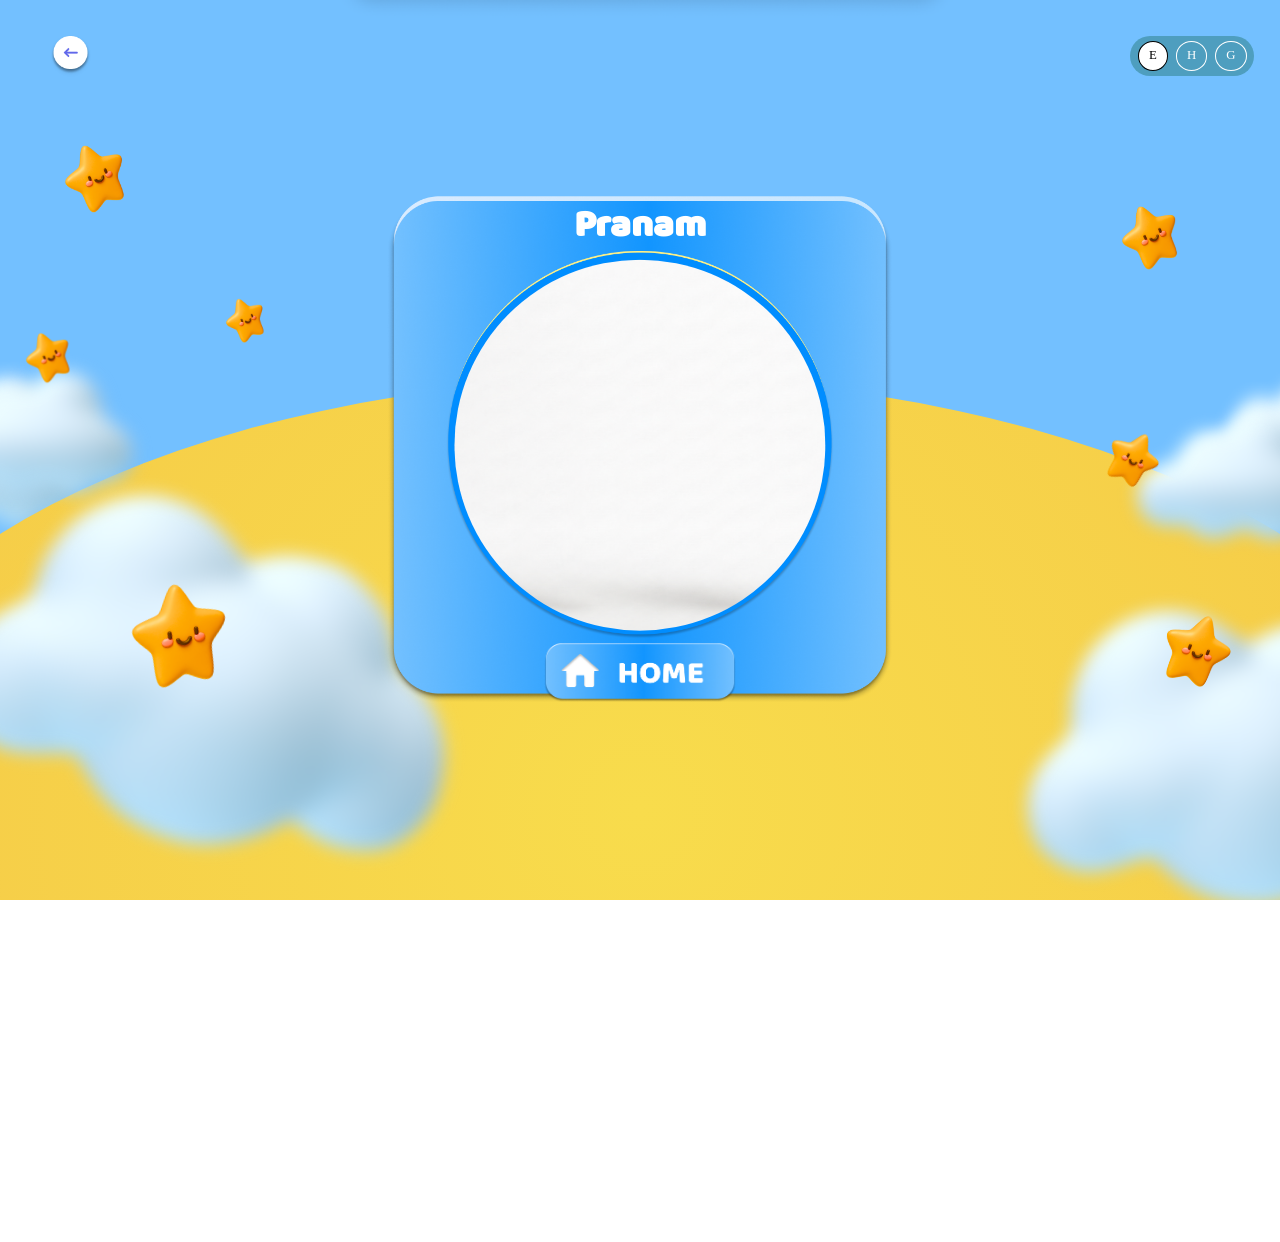
<file: pranam.html>
<!DOCTYPE html>
<html lang="en">

<head>
    <meta charset="UTF-8">
    <meta name="viewport" content="width=device-width, initial-scale=1.0">
    <title>Pranam — Politeness</title>
    <link rel="stylesheet" href="./assets/css/style.css">
    <link rel="stylesheet" href="./assets/css/politeness.css?v=4">
    <link rel="stylesheet" href="./assets/css/pranam.css?v=6">
</head>

<body id="body" class="topic-detail-page">
    <div id="langSelect">
        <div id="language">
            <label><input type="radio" onclick="val('English')" name="lang" id="en" value="English">
                <span>E</span>
            </label>
            <label><input type="radio" onclick="val('Hindi')" name="lang" id="hi" value="Hindi">
                <span>H</span>
            </label>
            <label><input type="radio" onclick="val('Gujrati')" name="lang" id="gu" value="Gujrati">
                <span>G</span>
            </label>
        </div>
    </div>

    <a href="./when.html" class="btn-home back-btn" id="btnBack" aria-label="Back">
        <img src="./assets/images/back.png" alt="">
    </a>

    <div class="main-container" id="mainContainer">

        <img class="bg-photo" src="./assets/images/bg1.png" alt="" aria-hidden="true">

        <div class="sun-arc" aria-hidden="true"></div>

        <div class="decor-blob decor-blob--1" aria-hidden="true">
            <img src="./assets/images/figma-bg-blob.png" alt="">
        </div>
        <div class="decor-blob decor-blob--2" aria-hidden="true">
            <img src="./assets/images/figma-bg-blob.png" alt="">
        </div>
        <div class="decor-cloud decor-cloud--1" aria-hidden="true">
            <img src="./assets/images/figma-cloudleft.png" alt="">
        </div>
        <div class="decor-cloud decor-cloud--2" aria-hidden="true">
            <img src="./assets/images/figma-cloudleft.png" alt="">
        </div>
        <div class="decor-star decor-star--1" aria-hidden="true">
            <img src="./assets/images/figma-star.png" alt="">
        </div>
        <div class="decor-star decor-star--2" aria-hidden="true">
            <img src="./assets/images/figma-star.png" alt="">
        </div>
        <div class="decor-star decor-star--3" aria-hidden="true">
            <img src="./assets/images/figma-star.png" alt="">
        </div>
        <div class="decor-star decor-star--4" aria-hidden="true">
            <img src="./assets/images/figma-star.png" alt="">
        </div>
        <div class="decor-star decor-star--5" aria-hidden="true">
            <img src="./assets/images/figma-star.png" alt="">
        </div>
        <div class="decor-star decor-star--6" aria-hidden="true">
            <img src="./assets/images/figma-star.png" alt="">
        </div>
        <div class="decor-star decor-star--7" aria-hidden="true">
            <img src="./assets/images/figma-star.png" alt="">
        </div>

        <div class="pranam-container">
            <div class="pranam-img">
                <span class="pranam-title">
                    <span class="english">Pranam</span>
                    <span class="hindi">प्रणाम</span>
                    <span class="gujrati">પ્રણામ</span>
                </span>
                <img src="./assets/images/pranam-img.png" alt="Pranam">
                <div class="pranam-video">
                    <video src="./assets/videos/pranam.mp4" preload="auto" autoplay muted loop playsinline></video>
                </div>
            </div>

            <a href="./index.html" class="home-btn-1">
                <img src="./assets/images/home-btn-1.png" alt="Home">
            </a>
        </div>

    </div>

    <script src="./assets/js/jquery-3.7.1.js"></script>
    <script src="./assets/js/custom.js"></script>
    <script>
        (function () {
            "use strict";

            var pranamSound = new Audio("./assets/audio/pranam.mp3");
            pranamSound.preload = "auto";

            var pranamHasPlayed = false;

            function playPranamOnce() {
                if (pranamHasPlayed) return;
                pranamHasPlayed = true;

                var playPromise = pranamSound.play();
                if (playPromise !== undefined) {
                    playPromise.catch(function () {
                        // browser blocked autoplay, retry on the first real interaction
                        pranamHasPlayed = false;
                        waitForInteraction();
                    });
                }
            }

            function waitForInteraction() {
                function trigger() {
                    document.removeEventListener("click", trigger);
                    document.removeEventListener("keydown", trigger);
                    document.removeEventListener("touchstart", trigger);
                    playPranamOnce();
                }

                document.addEventListener("click", trigger, { once: true });
                document.addEventListener("keydown", trigger, { once: true });
                document.addEventListener("touchstart", trigger, { once: true });
            }

            window.addEventListener("DOMContentLoaded", playPranamOnce);
        })();
    </script>
</body>

</html>
</file>
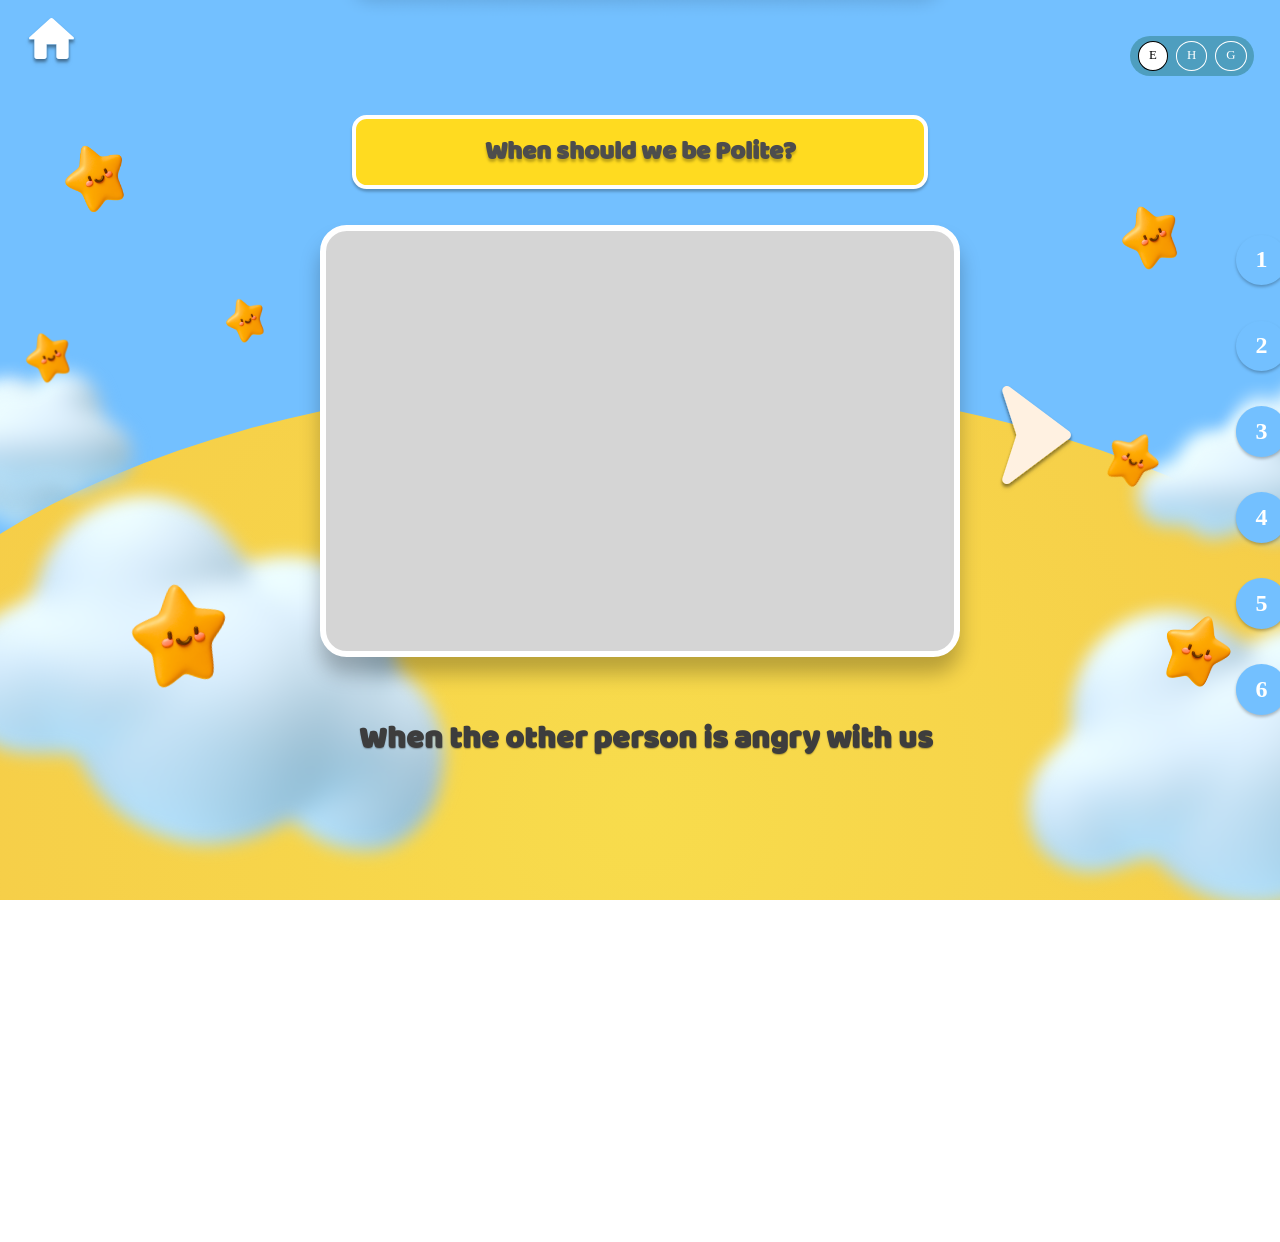
<file: when.html>
<!DOCTYPE html>
<html lang="en">

<head>
    <meta charset="UTF-8">
    <meta name="viewport" content="width=device-width, initial-scale=1.0">
    <title>When should we be Polite?</title>
    <link rel="stylesheet" href="./assets/plugins/swiper-bundle.min.css">
    <link rel="stylesheet" href="./assets/css/style.css">
    <link rel="stylesheet" href="./assets/css/politeness.css?v=4">
</head>

<!-- data-topic-key selects this page's entry in topicPagesData (assets/js/data.js) — the title,
     slides, dialogue bubbles, and captions below are all built by assets/js/topic-page.js from
     that data, not hardcoded here. See when.md. -->
<body id="body" class="topic-detail-page" data-topic-key="when">
    <div id="langSelect">
        <div id="language">
            <label><input type="radio" onclick="val('English')" name="lang" id="en" value="English">
                <span>E</span>
            </label>
            <label><input type="radio" onclick="val('Hindi')" name="lang" id="hi" value="Hindi">
                <span>H</span>
            </label>
            <label><input type="radio" onclick="val('Gujrati')" name="lang" id="gu" value="Gujrati">
                <span>G</span>
            </label>
        </div>
    </div>

    <a href="./index.html" class="btn-home" id="btnHome" aria-label="Home">
        <img src="./assets/images/figma-home-icon.svg" alt="">
    </a>

    <div class="main-container" id="mainContainer">

        <img class="bg-photo" src="./assets/images/bg1.png" alt="" aria-hidden="true">

        <div class="sun-arc" aria-hidden="true"></div>

        <div class="decor-blob decor-blob--1" aria-hidden="true">
            <img src="./assets/images/figma-bg-blob.png" alt="">
        </div>
        <div class="decor-blob decor-blob--2" aria-hidden="true">
            <img src="./assets/images/figma-bg-blob.png" alt="">
        </div>
        <div class="decor-cloud decor-cloud--1" aria-hidden="true">
            <img src="./assets/images/figma-cloudleft.png" alt="">
        </div>
        <div class="decor-cloud decor-cloud--2" aria-hidden="true">
            <img src="./assets/images/figma-cloudleft.png" alt="">
        </div>
        <div class="decor-star decor-star--1" aria-hidden="true">
            <img src="./assets/images/figma-star.png" alt="">
        </div>
        <div class="decor-star decor-star--2" aria-hidden="true">
            <img src="./assets/images/figma-star.png" alt="">
        </div>
        <div class="decor-star decor-star--3" aria-hidden="true">
            <img src="./assets/images/figma-star.png" alt="">
        </div>
        <div class="decor-star decor-star--4" aria-hidden="true">
            <img src="./assets/images/figma-star.png" alt="">
        </div>
        <div class="decor-star decor-star--5" aria-hidden="true">
            <img src="./assets/images/figma-star.png" alt="">
        </div>
        <div class="decor-star decor-star--6" aria-hidden="true">
            <img src="./assets/images/figma-star.png" alt="">
        </div>
        <div class="decor-star decor-star--7" aria-hidden="true">
            <img src="./assets/images/figma-star.png" alt="">
        </div>

        <!-- filled by topic-page.js -->
        <h1 class="title-pill"></h1>

        <div class="content-card">
            <div class="swiper" id="mainSwiper">
                <div class="swiper-wrapper"><!-- filled by topic-page.js --></div>
            </div>
        </div>

        <div class="dialogue-overlay" id="dialogueOverlay"></div>

        <button type="button" class="slider-arrow slider-arrow--prev" id="btnPrev" aria-label="Previous">
            <img src="./assets/images/figma-arrow.svg" alt="">
        </button>
        <button type="button" class="slider-arrow slider-arrow--next" id="btnNext" aria-label="Next">
            <img src="./assets/images/figma-arrow.svg" alt="">
        </button>
        <a href="./pranam.html" class="pranam-link" id="pranamLink" aria-label="Pranam">
            <img src="./assets/images/arowAsset.png" alt="">
            <span class="pranam-link__label">
                <span class="english">Pranam</span>
                <span class="hindi">प्रणाम</span>
                <span class="gujrati">પ્રણામ</span>
            </span>
        </a>

        <div class="caption-slider">
            <div class="swiper" id="captionSwiper">
                <div class="swiper-wrapper"><!-- filled by topic-page.js --></div>
            </div>
        </div>

        </div>

    <nav class="side-nav" aria-label="Topics">
            <a href="./politeness.html" class="side-nav-badge" data-topic="what-is-politeness">
                <span class="side-nav-badge__circle">
                    <img src="./assets/images/figma-ellipse-badge.svg" alt="">
                    <span class="side-nav-badge__number">1</span>
                </span>
                <span class="side-nav-badge__label">
                    <span class="side-nav-badge__label-text english">What is Politeness?</span>
                    <span class="side-nav-badge__label-text hindi">विनम्रता क्या है?</span>
                    <span class="side-nav-badge__label-text gujrati">નમ્રતા શું છે?</span>
                </span>
            </a>
            <a href="./impoliteness.html" class="side-nav-badge" data-topic="what-is-impoliteness">
                <span class="side-nav-badge__circle">
                    <img src="./assets/images/figma-ellipse-badge.svg" alt="">
                    <span class="side-nav-badge__number">2</span>
                </span>
                <span class="side-nav-badge__label">
                    <span class="side-nav-badge__label-text english">What is Impoliteness?</span>
                    <span class="side-nav-badge__label-text hindi">असभ्यता क्या है?</span>
                    <span class="side-nav-badge__label-text gujrati">અસભ્યતા શું છે?</span>
                </span>
            </a>
            <a href="./gesture.html" class="side-nav-badge" data-topic="impolite-gestures">
                <span class="side-nav-badge__circle">
                    <img src="./assets/images/figma-ellipse-badge.svg" alt="">
                    <span class="side-nav-badge__number">3</span>
                </span>
                <span class="side-nav-badge__label">
                    <span class="side-nav-badge__label-text english">Impolite gestures</span>
                    <span class="side-nav-badge__label-text hindi">असभ्य हाव - भाव</span>
                    <span class="side-nav-badge__label-text gujrati">અવિનયી હાવભાવ</span>
                </span>
            </a>
            <a href="./how.html" class="side-nav-badge" data-topic="how-can-we-be-polite">
                <span class="side-nav-badge__circle">
                    <img src="./assets/images/figma-ellipse-badge.svg" alt="">
                    <span class="side-nav-badge__number">4</span>
                </span>
                <span class="side-nav-badge__label">
                    <span class="side-nav-badge__label-text english">How can we be Polite?</span>
                    <span class="side-nav-badge__label-text hindi">हम विनम्र कैसे बन सकते हैं?</span>
                    <span class="side-nav-badge__label-text gujrati">આપણે વિનમ્ર કેવી રીતે બની શકીએ?</span>
                </span>
            </a>
            <a href="./benefits.html" class="side-nav-badge" data-topic="benefits-of-polite">
                <span class="side-nav-badge__circle">
                    <img src="./assets/images/figma-ellipse-badge.svg" alt="">
                    <span class="side-nav-badge__number">5</span>
                </span>
                <span class="side-nav-badge__label">
                    <span class="side-nav-badge__label-text english">What are the benefits of <br>being Polite?</span>
                    <span class="side-nav-badge__label-text hindi">विनम्र होने के क्या लाभ होते हैं?</span>
                    <span class="side-nav-badge__label-text gujrati">વિનમ્ર બનવાના ફાયદા શું છે?</span>
                </span>
            </a>
            <a href="./when.html" class="side-nav-badge" data-topic="when-should-we-be-polite">
                <span class="side-nav-badge__circle">
                    <img src="./assets/images/figma-ellipse-badge.svg" alt="">
                    <span class="side-nav-badge__number">6</span>
                </span>
                <span class="side-nav-badge__label">
                    <span class="side-nav-badge__label-text english">When should we be Polite?</span>
                    <span class="side-nav-badge__label-text hindi">हमें विनम्र कब रहना चाहिए?</span>
                    <span class="side-nav-badge__label-text gujrati">આપણે ક્યારે વિનમ્ર રહેવું જોઈએ?</span>
                </span>
            </a>
        </nav>



    <script src="./assets/plugins/swiper-bundle.min.js"></script>
    <script src="./assets/js/jquery-3.7.1.js"></script>
    <script src="./assets/js/custom.js"></script>
    <script src="./assets/js/data.js"></script>
    <script src="./assets/js/topic-page.js?v=2"></script>
</body>

</html>
</file>
<file: assets/css/style.css>
@font-face {
    font-family: "Baloo";
    src: url("../../fonts/Baloo Regular 400.ttf") format("truetype");
    font-weight: 400;
    font-style: normal;
    font-display: swap;
}

@font-face {
    font-family: "ITFDevanagari";
    src: url("../../fonts/ITFDevanagari-Bold-02.otf") format("opentype");
    font-weight: 700;
    font-style: normal;
    font-display: swap;
}

@font-face {
    font-family: "NotoSansGujarati";
    src: url("../../fonts/NotoSansGujarati-Regular.ttf") format("truetype");
    font-weight: 400;
    font-style: normal;
    font-display: swap;
}

@font-face {
    font-family: "NotoSansGujarati";
    src: url("../../fonts/NotoSansGujarati-Bold.ttf") format("truetype");
    font-weight: 700;
    font-style: normal;
    font-display: swap;
}

* {
    margin: 0;
    padding: 0;
    box-sizing: border-box;
}

html {
    height: 100%;
}

body {
    margin: 0;
    position: relative;
    font-family: Poppins;
    min-height: 100%;
    overflow: hidden auto;
    scrollbar-width: none;
    -ms-overflow-style: none;
}

body::-webkit-scrollbar {
    display: none;
}

/* Per-language type family — every visible text node is rendered three times (.english/.hindi/
   .gujrati spans per project.md rule 4); the language decides the font, not the element. */
.english {
    font-family: "Baloo", cursive, sans-serif;
}

.hindi {
    font-family: "ITFDevanagari", "Noto Sans Devanagari", sans-serif;
    font-weight: 700;
}

.gujrati {
    font-family: "NotoSansGujarati", sans-serif;
}

/* top right fixed language bar */
#language {
    background-color: #4e9ebf;
    border-radius: 4vw;
    text-align: center;
    display: flex;
    justify-content: center;
    padding: 0.1vw 0.3vw;
}

#language label {
    cursor: pointer;
}

#langSelect {
    position: absolute;
    top: 4%;
    right: 2%;
    z-index: 999999;
}

#langSelect label {
    display: block;
    padding: 0.3vw 0.3vw;
    position: relative;
    display: flex !important;
    justify-content: center;
    align-items: center;
    flex-wrap: wrap;
}

#langSelect label input {
    display: none;
}

#langSelect label span {
    border: 0.1vw solid white;
    overflow: hidden;
    font-size: 1vw;
    padding: 0.5vw 0.8vw;
    border-radius: 50%;
    font-family: "Hindi";
    color: white;
}

#langSelect input:checked+span {
    background: #fff;
    color: black;
    border-color: black;
}
</file>
<file: assets/css/index.css>
/* index.html — Politeness splash + topics
   Built from Figma nodes 173:4447 (splash) and 173:4473 (topics settled state).
   Font sizes use plain vw (no clamp) per explicit instruction.
   See index.md for full per-layer coordinate breakdown. */

:root {
    --color-title-text: #fff;
    --color-title-shadow: rgba(0, 0, 0, 0.25);

    --color-enter-grad-start: #fffaaf;
    --color-enter-grad-end: #ffe959;
    --color-enter-border: #fff9e2;
    --color-enter-text: #af6000;

    /* hover state — from Figma node 176:8997 */
    --color-enter-hover-grad-start: #cae7ff;
    --color-enter-hover-grad-end: #68bcff;
    --color-enter-hover-border: #fff;
    --color-enter-hover-text: #fff;

    --color-card-bg: #fffffa;
    --color-card-border: #f5c947;
    --color-card-text: #1295ff;
    --color-card-shadow: rgba(0, 0, 0, 0.25);
    --color-card-text-shadow: rgba(0, 0, 0, 0.2);
}

/* Fonts (Baloo/ITFDevanagari/NotoSansGujarati @font-face + .english/.hindi/.gujrati rules) are
   declared once, globally, in style.css — every text span here picks up its font from its
   language class, not from a per-element choice. Figma's own title/card fonts ("Swis721 LtEx
   BT", "Abhaya Libre ExtraBold") aren't in /fonts and are superseded by that language-based
   policy rather than given their own fallback. */

/* ===== page shell =====
   Per user report: with `.main-container` sized independently by width (100%) and height
   (min-height:100vh, viewport-driven), the composition (mascot/title/cards) visibly "dispersed" —
   drifted apart — on non-16:9 viewports, because horizontal and vertical percentages were scaling
   against two unrelated bases. Fixed by locking `.main-container` to Figma's actual 1920:1080
   aspect ratio via `aspect-ratio` + a `min()` width, so the whole frame scales as ONE proportional
   unit (contain-fit inside the viewport, centered) — composition stays intact on every screen,
   matching project.md's original "scale like a Figma preview" rule. `width: min(100%, 177.78vh)`
   is the standard CSS "letterbox" trick: 177.78vh is the width that would exactly fill 100vh at
   16:9, so taking the min of that and the container's own 100% width picks whichever dimension is
   the limiting one, and `aspect-ratio` derives the other — never both independently. The
   background (`.bg-photo`, `position:fixed`, full viewport) is intentionally NOT part of this
   locked frame — it fills any letterboxed space around it so there's no visible bar, only the
   actual figure/text composition is proportion-locked. */

.index-page .main-container {
    position: relative;
    width: min(100%, 177.78vh);
    aspect-ratio: 1920 / 1080;
    margin: 0 auto;
}

/* Per user request: no scroll on this page at all — before Enter (splash) or after (settled) —
   overriding the global body{overflow:hidden auto}. `html` also needs `overflow:hidden`
   explicitly: setting it only on body doesn't reliably suppress the actual viewport scrollbar
   (the propagation from body to the viewport isn't consistent), and decorative elements
   (stars/blobs/clouds) intentionally bleed past the frame's edges via negative left/top offsets
   — normal position:absolute content that DOES count toward the document's scrollable area
   unless something upstream actually clips it, unlike .bg-photo/.btn-home which dodge this
   entirely by being position:fixed. Bug reported by user: horizontal + vertical scrollbars were
   appearing because of this gap.
   align-items:flex-end (not center): on a narrow/tall viewport the locked 16:9 frame (see
   .main-container below) doesn't fill the whole screen height — it letterboxes. Centering it
   split that gap evenly above AND below, which read as "the characters are floating" (a visible
   band of empty sky beneath the mascot/Enter button, per user report — verified this wasn't a
   mascot-sizing bug: outlining the actual boxes showed the mascot reaches the frame's own bottom
   edge within <1px). Anchoring to the bottom instead puts all the letterboxing above the frame,
   so the interactive content (mascot/Enter button/cards) sits flush at the actual bottom of the
   screen with no gap below it at all. */
html {
    overflow: hidden;
}

body.index-page {
    display: flex;
    align-items: flex-end;
    justify-content: center;
    overflow: hidden;
}

/* background is always position:absolute/fixed (per convention) — a real bg.png asset (yellow
   arc + blue sky baked in) rather than a CSS gradient reconstruction. `.frame-clip` keeps its own
   overflow:hidden so decorative bg/star/cloud bleed stays contained — but the topic-card fan
   intentionally bleeds past that same edge (confirmed against the Figma screenshot: outer cards
   are NOT clipped), so the card fan is a sibling that stays outside `.frame-clip`, unclipped. */
.frame-clip {
    position: absolute;
    inset: 0;
    overflow: hidden;
}

/* position:fixed (not absolute) on purpose: the card fan's unclipped bleed makes the page
   scrollable past one viewport, but `.bg-photo`'s height:100% only ever matched its positioned
   ancestor's own box height (min-height:100vh) — not that extra scrollable extent — leaving a
   white gap below the cards. Fixed-to-viewport sizing has no ancestor-height dependency at all,
   so it always covers the visible area regardless of how tall the scrollable content gets. */
.bg-photo {
    position: fixed;
    top: 0;
    left: 0;
    width: 100%;
    height: 100%;
}

/* ===== decorative layers (stars / clouds / blobs) =====
   ONE shared set (not duplicated per section, per user request) living outside both sections
   entirely — direct children of #mainContainer alongside .bg-photo/.mascot. Each one's own
   left/top/width/height/rotation transitions straight from its splash value to its settled
   (topics) value, the same "single element actually moves" approach as .mascot. This also
   removes the need for any overflow:hidden/visible toggle on these elements at all — nothing to
   glitch on Enter, since there's no crossfade or clip-state flip involved anymore. */

.decor-star,
.decor-cloud,
.decor-blob {
    position: absolute;
    pointer-events: none;
    transition: left 0.6s cubic-bezier(0.4, 0, 0.2, 1), top 0.6s cubic-bezier(0.4, 0, 0.2, 1),
        width 0.6s cubic-bezier(0.4, 0, 0.2, 1), height 0.6s cubic-bezier(0.4, 0, 0.2, 1),
        transform 0.6s cubic-bezier(0.4, 0, 0.2, 1);
}

.decor-star img,
.decor-cloud img,
.decor-blob img {
    display: block;
    width: 100%;
    height: auto;
}

.decor-cloud img,
.decor-blob img {
    filter: blur(0.651vw);
}

.decor-blob--1 { left: -7.49%; top: 44.34%; width: 14.99%; height: 16.73%; }
.decor-blob--2 { left: 95.11%; top: 49.95%; width: 13.84%; height: 15.44%; }

.main-container.settled .decor-blob--1 { left: -4.59%; top: 39.22%; width: 14.99%; height: 16.73%; }
.main-container.settled .decor-blob--2 { left: 88.79%; top: 45.28%; width: 15.32%; height: 17.10%; }

.decor-cloud--1 { left: -10.23%; top: 66.07%; width: 38.72%; height: 55.52%; transform: rotate(17.62deg); }
.decor-cloud--2 { left: 80.25%; top: 77.82%; width: 35.14%; height: 41.06%; }

.main-container.settled .decor-cloud--1 { top: 59.44%; }
.main-container.settled .decor-cloud--2 { top: 72.18%; }

.decor-star--1 { left: 17.67%; top: 28.94%; width: 3.03%; height: 5.81%; }
.decor-star--2 { left: 86.67%; top: 47.54%; width: 3.91%; height: 6.89%; transform: rotate(51.62deg); }
.decor-star--3 { left: 91.01%; top: 72.96%; width: 5.10%; height: 9.10%; transform: rotate(43.19deg); }
.decor-star--4 { left: 10.41%; top: 68.74%; width: 7.27%; height: 13.48%; transform: rotate(15deg); }
.decor-star--5 { left: 2.03%; top: 33.66%; width: 3.48%; height: 6.66%; }
.decor-star--6 { left: 5.11%; top: 7.46%; width: 4.77%; height: 9.13%; }
.decor-star--7 { left: 87.66%; top: 16.01%; width: 4.45%; height: 8.52%; }

.main-container.settled .decor-star--1 { top: 26.53%; width: 4.29%; height: 8.21%; }
.main-container.settled .decor-star--2 { left: 80.25%; top: 39.22%; width: 6.87%; height: 12.12%; }
.main-container.settled .decor-star--3 { top: 63.09%; }
.main-container.settled .decor-star--4 { top: 52.44%; }
.main-container.settled .decor-star--5 { top: 31.41%; }
.main-container.settled .decor-star--6 { left: 7.68%; top: 13.49%; width: 2.89%; height: 5.53%; }
.main-container.settled .decor-star--7 { left: 88.79%; top: 19.03%; width: 2.22%; height: 4.24%; }

/* ===== mascot (4 kids) =====
   ONE shared element (see index.html — a direct child of #mainContainer, not duplicated per
   section) so Enter animates its actual left/top/width directly from the splash values to the
   topics values: the same character image visibly shrinks and moves up as a single continuous
   transition, not two separate elements cross-fading. */

.mascot {
    position: absolute;
    left: 13.33%;
    top: 26.22%;
    width: 73.34%;
    transition: left 0.6s cubic-bezier(0.4, 0, 0.2, 1), top 0.6s cubic-bezier(0.4, 0, 0.2, 1),
        width 0.6s cubic-bezier(0.4, 0, 0.2, 1);
}

/* Per user request: the character rises together with the cards fanning out, both starting the
   instant Enter is clicked — driven by its own `.risen` trigger class (added by index.js at the
   same time as `.settled` and `.fanned`), kept separate from `.settled` for clarity. */
.main-container.risen .mascot {
    left: 26.09%;
    top: 22%;
    width: 47.82%;
}

.mascot img {
    display: block;
    width: 100%;
    height: auto;
}

/* ===== title "Politeness" =====
   ONE shared element (see index.html — a direct child of #mainContainer, not duplicated per
   section, same approach as .mascot) so Enter animates its actual width/top/font-size directly
   to the settled values: it visibly shrinks a little rather than two duplicated elements
   cross-fading. `left:50%` + `transform:translateX(-50%)` stay CONSTANT across both states (both
   splash and settled are horizontally centered — the original settled values, left 30.92% +
   width 38.16%, are themselves symmetric around 50% anyway) rather than also being animated: only
   `width`/`top`/`font-size` transition. Animating `left` and a width-dependent `transform`
   together (the earlier version) produced a jittery, non-linear path since the percentage
   transform kept recomputing against the simultaneously-changing width — keeping the anchor
   fixed and shrinking around it, like `.mascot`, is the simple, clean version. */

.title-pill {
    position: absolute;
    display: flex;
    align-items: center;
    justify-content: center;
    text-align: center;
    padding: 1vw 2vw;
    border: 0.3125vw solid var(--color-title-text);
    border-radius: 1.77vw;
    box-shadow: 0 0.208vw 0.208vw var(--color-title-shadow);
    left: 50%;
    transform: translateX(-50%);
    top: 4.81%;
    width: 40vw;
    transition: top 0.6s cubic-bezier(0.4, 0, 0.2, 1), width 0.6s cubic-bezier(0.4, 0, 0.2, 1);
}

.main-container.settled .title-pill {
    top: 3.39%;
    width: 38.16%;
}

.title-pill__text {
    color: var(--color-title-text);
    text-shadow: 0 0.208vw 0.208vw var(--color-title-shadow);
    white-space: nowrap;
    font-size: 4vw;
    transition: font-size 0.6s cubic-bezier(0.4, 0, 0.2, 1);
}

.main-container.settled .title-pill__text {
    font-size: 3vw;
}

/* ===== Enter button (splash only) ===== */

.btn-enter {
    position: absolute;
    left: 45.42%;
    top: 86.99%;
    width: 12%;
    display: flex;
    align-items: center;
    justify-content: center;
    padding: 0.5vw 0;
    background: linear-gradient(180deg, var(--color-enter-grad-start), var(--color-enter-grad-end));
    border: 0.156vw solid var(--color-enter-border);
    border-radius: 50vw;
    box-shadow: 0 0.573vw 0.802vw -0.052vw rgba(0, 0, 0, 0.25);
    cursor: pointer;
    transition: background 0.2s ease, border-color 0.2s ease;
}

/* hover state — colors read from Figma node 176:8997 (a separate hover-state frame) */
.btn-enter:hover,
.btn-enter:focus-visible {
    background: linear-gradient(180deg, var(--color-enter-hover-grad-start), var(--color-enter-hover-grad-end));
    border-color: var(--color-enter-hover-border);
}

.btn-enter__text {
    color: var(--color-enter-text);
    font-size: 1.875vw;
    transition: color 0.2s ease;
}

.btn-enter:hover .btn-enter__text,
.btn-enter:focus-visible .btn-enter__text {
    color: var(--color-enter-hover-text);
}

/* ===== home button (topics only) =====
   Per user request: lives outside .main-container entirely (a direct child of body, not the
   locked-aspect frame) so it's fixed to the actual top-left corner of the screen regardless of
   letterboxing, and is a real navigation link to ./index.html rather than a soft "back to
   splash" toggle. Only shown once settled (topics view) — `:has()` reaches into the frame to
   check that state without needing DOM-order sibling tricks. */
.btn-home {
    position: fixed;
    top: 2vh;
    left: 2vw;
    width: 4vw;
    display: block;
    opacity: 0;
    pointer-events: none;
    transition: opacity 0.5s ease;
    z-index: 10;
}

body:has(.main-container.settled) .btn-home {
    opacity: 1;
    pointer-events: auto;
}

.btn-home img {
    display: block;
    width: 100%;
    height: auto;
    filter: drop-shadow(0 0.208vw 0.104vw rgba(0, 0, 0, 0.25));
}

/* ===== topic card fan (topics only) ===== */

.card-fan {
    position: absolute;
    inset: 0;
}

.card {
    /* Per user request: the deck must actually be SEEN stacked together at center first, then
       fan out from there — not fade+move at the same time (which read as a glitchy cross-fade,
       and let the cursor land on a card mid-flight and fight the transition with :hover). So the
       stack-vs-fan states are split into two separate triggers instead of one:
       - `.main-container.settled` alone (added the instant Enter is clicked) only fades the
         section in — cards are opacity:1 from the start, so what actually becomes visible is the
         stacked pile, held still, at full (real) card size — not shrunk down.
       - `.card-fan.fanned` (added ~0.4s later by index.js, once the stack has had a moment to
         read as a stack) is what animates left/top/rotation out to the fanned Figma position —
         the deck visibly "opens up" only at that point. Scale stays 1 throughout; only
         rotation/position change.
       `pointer-events:none` on the base state means the pile can't be hovered/clicked at all
       until it's actually fanned, which is what was causing the glitch: hovering a card while it
       was still sliding into place forced its transform to the hover value mid-transition. */
    position: absolute;
    left: 50%;
    top: 85%;
    width: 14.271%;
    height: 36.852%;
    display: flex;
    align-items: center;
    justify-content: center;
    background: var(--color-card-bg);
    border: 0.521vw solid var(--color-card-border);
    border-radius: 1.823vw;
    box-shadow: 0 0.208vw 0.208vw var(--color-card-shadow);
    text-align: center;
    text-decoration: none;
    pointer-events: none;
    transform: translate(-50%, -50%) rotate(0deg) scale(1);
    transition: left 0.6s cubic-bezier(0.4, 0, 0.2, 1), top 0.6s cubic-bezier(0.4, 0, 0.2, 1),
        transform 0.6s cubic-bezier(0.4, 0, 0.2, 1), box-shadow 0.35s ease;
}

.card-fan.fanned .card {
    pointer-events: auto;
    transform: translate(-50%, -50%) rotate(var(--card-rotate, 0deg)) scale(1);
}

.card-fan.fanned .card:hover,
.card-fan.fanned .card:focus-visible {
    transform: translate(-50%, -50%) rotate(0deg) scale(1.05);
    box-shadow: 0 0.417vw 0.625vw var(--color-card-shadow);
    z-index: 10;
}

.card__text {
    color: var(--color-card-text);
    font-weight: 800;
    font-size: 1.6vw;
    text-shadow: 0 0.104vw 0.104vw var(--color-card-text-shadow);
    line-height: 1.3;
}

/* z-index counts DOWN from card 1 to card 6, on purpose: while stacked (pre-fan), all 6 sit at
   the same left/top with no rotation, so the browser's default paint order would otherwise put
   card 6 (last in DOM/HTML order) visibly on top of the pile — per user request, card 1 must be
   the one on top of the stack instead. Kept on the fanned state too so the overlap between
   adjacent fanned cards stays consistent; :hover's z-index:10 above still lifts whichever card
   is actually being hovered above all of these. */
.card--1 { --card-rotate: -14deg; z-index: 6; }
.card--2 { --card-rotate: -10deg; z-index: 5; }
.card--3 { --card-rotate: -5deg; z-index: 4; }
.card--4 { --card-rotate: 5deg; z-index: 3; }
.card--5 { --card-rotate: 10deg; z-index: 2; }
.card--6 { --card-rotate: 15deg; z-index: 1; }

.card-fan.fanned .card--1 { left: 14.735%; top: 89.987%; }
.card-fan.fanned .card--2 { left: 29.084%; top: 85.268%; }
.card-fan.fanned .card--3 { left: 43.529%; top: 80.765%; }
.card-fan.fanned .card--4 { left: 57.325%; top: 80.763%; }
.card-fan.fanned .card--5 { left: 71.727%; top: 85.266%; }
.card-fan.fanned .card--6 { left: 85.988%; top: 90.929%; }

/* ===== section visibility + settle transition ===== */

#section-splash,
#section-topics {
    position: absolute;
    inset: 0;
    /* Clipped by default so an inactive section's off-canvas bleed doesn't add invisible scroll
       space while hidden. Only #section-topics's card fan needs the "unclip while active"
       override below — splash has nothing left inside it that bleeds, since the stars/blobs/
       clouds moved out to be shared elements (see that section's comment above). `overflow`
       itself can't be animated, so without the delay below it flips to `hidden` INSTANTLY the
       moment .settled toggles — while the outgoing section is still fully opaque — chopping its
       bleeding content off at the frame edge for a visible instant before the opacity fade has
       masked it. Delaying it by the full fade duration keeps the section unclipped for its whole
       fade-out, only clipping once it's already invisible (matters for topics' card fan on the
       reverse, back-button transition). */
    overflow: hidden;
    transition: opacity 0.5s ease, overflow 0s linear 0.5s;
}

#section-topics {
    opacity: 0;
    pointer-events: none;
}

.main-container.settled #section-splash {
    opacity: 0;
    pointer-events: none;
}

.main-container.settled #section-topics {
    opacity: 1;
    pointer-events: auto;
    overflow: visible;
}

/* No media queries: layout scales proportionally as one locked-aspect-ratio unit (see
   `.index-page .main-container` above) and never rearranges or disperses on any viewport —
   see index.md's Layout architecture note. */
</file>
<file: assets/css/video-popup.css>
/* START pill + video popup for the topic pages, themed to match the index page's Enter button
   (yellow gradient pill, #af6000 text, blue on hover). */

:where(.video-btn, .video-popup) button {
  border: none;
  outline: none;
  background: transparent;
  cursor: pointer;
}

.video-btn {
  position: fixed;
  bottom: 4vw;
  left: 3vw;
  z-index: 10000;
  opacity: 1;
  visibility: visible;
  pointer-events: auto;
  transition:
    opacity 0.3s ease,
    visibility 0.3s ease;
}

/* index page: START pill under the home button, top-left (default is bottom-left) */
.video-btn--top-left {
  top: 6.5vw;
  bottom: auto;
  left: 2vw;
}

.video-btn.hidden {
  opacity: 0;
  visibility: hidden;
  pointer-events: none;
}

.start-video-btn {
  display: flex;
  align-items: center;
  gap: 0.5vw;
  padding: 0.4vw 1.6vw 0.4vw 0.45vw;
  border: 0.22vw solid #fff9e2;
  border-radius: 5vw;
  background: linear-gradient(180deg, #fffaaf 0%, #ffe959 100%);
  color: #af6000;
  font-family: "Baloo";
  font-size: 2vw;
  font-weight: 900;
  cursor: pointer;
  box-shadow: 0 0.25vw 0.45vw rgba(0, 0, 0, 0.28);
  transition:
    background 0.3s ease,
    color 0.3s ease,
    transform 0.3s ease;
}

.start-video-btn:hover {
  background: linear-gradient(180deg, #cae7ff 0%, #68bcff 100%);
  color: #ffffff;
  transform: scale(1.04);
}

.start-video-btn:hover .play-circle {
  background: #ffffff;
  color: #3a8fd9;
}

.play-circle {
  width: 2.8vw;
  height: 2.8vw;
  border-radius: 50%;
  background: #ffffff;
  color: #af6000;
  display: flex;
  align-items: center;
  justify-content: center;
  font-size: 1.3vw;
  flex-shrink: 0;
  transition:
    background-color 0.3s ease,
    color 0.3s ease;
}

.vp-icon {
  display: flex;
  align-items: center;
  justify-content: center;
}

.vp-icon svg {
  display: block;
  width: 1em;
  height: 1em;
  fill: currentColor;
}

/* the play triangle is optically off-centre in its circle, nudge it right */
.play-circle .vp-icon,
.custom-play-btn .vp-icon {
  padding-left: 0.1em;
}

.video-popup {
  position: fixed;
  inset: 0;
  z-index: 999999;
  display: none;
  align-items: center;
  justify-content: center;
  background: transparent !important;
}

.video-popup.active {
  display: flex;
}

.video-blur-bg {
  position: absolute;
  inset: 0;
  backdrop-filter: blur(0.8vw);
  -webkit-backdrop-filter: blur(0.8vw);
  background: rgba(0, 0, 0, 0.16);
}

.popup-video-box {
  position: relative;
  width: 62vw;
  height: 35vw;
  z-index: 2;
  border-radius: 1.5vw;
  overflow: hidden;
  background: #000000;
  border: 0.25vw solid #ffe959;
  box-shadow: 0 1vw 3vw rgba(0, 0, 0, 0.38);
  transition:
    width 0.5s ease,
    height 0.5s ease,
    border-radius 0.5s ease;
}

.popup-video-box.zoomed {
  width: 85vw;
  height: 48vw;
  border-radius: 1vw;
}

.popup-video {
  width: 100%;
  height: 100%;
  object-fit: cover;
  display: block;
  pointer-events: none;
}

.video-click-layer {
  position: absolute;
  inset: 0;
  z-index: 3;
  cursor: pointer;
  background: transparent;
}

.video-close-btn {
  position: absolute;
  top: 7%;
  right: 15%;
  z-index: 10;
  width: 3vw;
  height: 3vw;
  border-radius: 50%;
  border: 0.18vw solid #ffe959;
  background: #ffffff;
  color: #3a8fd9;
  font-size: 1.5vw;
  cursor: pointer;
  display: flex;
  justify-content: center;
  align-items: center;
  box-shadow: 0 0.35vw 0.8vw rgba(0, 0, 0, 0.3);
  transition:
    background-color 0.3s ease,
    color 0.3s ease,
    transform 0.3s ease;
}

.video-close-btn:hover {
  background: #3a8fd9;
  color: #ffffff;
  transform: scale(1.06);
}

.custom-video-controls {
  position: absolute;
  left: 50%;
  bottom: 1vw;
  transform: translateX(-50%);
  width: 92%;
  height: 3.5vw;
  padding: 0 1vw;
  z-index: 6;
  display: flex;
  align-items: center;
  gap: 0.8vw;
  border-radius: 5vw;
  background: rgba(58, 143, 217, 0.85);
  border: 0.12vw solid rgba(255, 233, 89, 0.8);
  backdrop-filter: blur(0.4vw);
  -webkit-backdrop-filter: blur(0.4vw);
  box-shadow: inset 0 0 1vw rgba(255, 255, 255, 0.12);
}

.custom-play-btn,
.zoom-btn {
  width: 2.4vw;
  height: 2.4vw;
  min-width: 2.4vw;
  min-height: 2.4vw;
  max-width: 2.4vw;
  max-height: 2.4vw;
  border-radius: 50%;
  background: #ffffff;
  color: #3a8fd9;
  font-size: 1vw;
  cursor: pointer;
  display: flex;
  align-items: center;
  justify-content: center;
  flex-shrink: 0;
  transition:
    background-color 0.3s ease,
    color 0.3s ease,
    transform 0.3s ease;
}

.custom-play-btn:hover,
.zoom-btn:hover {
  background: #ffe959;
  color: #3a8fd9;
  transform: scale(1.06);
}

.video-time {
  color: #ffffff;
  font-size: 1vw;
  font-family: Arial, sans-serif;
  min-width: 3vw;
  text-align: center;
  font-weight: 700;
}

/* Seekbar: the native range look is switched off so the line and the circle are positioned
   purely with the vw values below. The input box is as tall as the circle (1vw) and the line
   (0.45vw) sits in its middle, so the circle's top is pulled up by half the difference:
   (0.45vw - 1vw) / 2 = -0.275vw, which puts the circle's centre exactly on the line. */
.video-progress {
  -webkit-appearance: none;
  appearance: none;
  flex: 1;
  height: 1vw;
  margin: 0;
  padding: 0;
  background: transparent;
  cursor: pointer;
  pointer-events: auto;
}

.video-progress:focus {
  outline: none;
}

.video-progress::-webkit-slider-runnable-track {
  height: 0.45vw;
  border-radius: 5vw;
  background: rgba(255, 255, 255, 0.6);
}

.video-progress::-webkit-slider-thumb {
  -webkit-appearance: none;
  appearance: none;
  box-sizing: border-box;
  width: 1vw;
  height: 1vw;
  margin-top: -0.275vw;
  border-radius: 50%;
  background: #ffe959;
  border: 0.15vw solid #ffffff;
  cursor: pointer;
}

.video-progress::-moz-range-track {
  height: 0.45vw;
  border-radius: 5vw;
  background: rgba(255, 255, 255, 0.6);
}

.video-progress::-moz-range-thumb {
  box-sizing: border-box;
  width: 1vw;
  height: 1vw;
  border-radius: 50%;
  background: #ffe959;
  border: 0.15vw solid #ffffff;
  cursor: pointer;
}
</file>
<file: assets/css/politeness.css>
/* politeness.html — "What is Politeness?" content page
   Built from Figma nodes 173:4915 / 173:7644 / 173:7712 (same page, 3 slider positions).
   Font sizes use plain vw (no clamp) per the project's explicit instruction.
   Follows index.html's established conventions (see index.md's Layout architecture note):
   locked 1920:1080 aspect-ratio frame (letterboxed, not stretched), full-viewport position:fixed
   background, no forced heights on content-hugging boxes, language-driven fonts from style.css.
   See politeness.md for full per-layer coordinate breakdown. */

:root {
    --color-title-bg: #ffdb20;
    --color-title-text: #4d4d4d;
    --color-title-shadow: rgba(0, 0, 0, 0.25);

    --color-card-border: #fff;
    --color-card-bg: #d5d5d5;

    --color-bubble-border: #f5c947;
    --color-bubble-text: #58554a;

    --color-caption-text: #3d3d3d;
    --color-caption-shadow: rgba(0, 0, 0, 0.3);

    --color-badge-label-text: #4d4d4d;
}

/* ===== page shell — same locked-frame convention as index.html ===== */

.topic-detail-page .main-container {
    position: relative;
    width: min(100%, 177.78vh);
    aspect-ratio: 1920 / 1080;
    margin: 0 auto;
}

body.topic-detail-page {
    display: flex;
    align-items: center;
    justify-content: center;
    overflow: hidden;
}

html {
    overflow: hidden;
}

.bg-photo {
    position: fixed;
    top: 0;
    left: 0;
    width: 100%;
    height: 100%;
}

/* ===== home button — fixed to the screen's top-left, same as index.html's .btn-home,
   always visible on this page (single-state, no settle toggle to gate it) ===== */
.btn-home {
    position: fixed;
    top: 2vh;
    left: 2vw;
    width: 4vw;
    display: block;
    z-index: 10;
}

.btn-home img {
    display: block;
    width: 100%;
    height: auto;
    filter: drop-shadow(0 0.208vw 0.104vw rgba(0, 0, 0, 0.25));
}

/* ===== page-load entrance animation, per user request:
   "the sun.png will come from the bottom and the titlebar and video slider will slide from top
   to bottom and the text slider will come from bottom to top" ===== */

/* CSS-drawn arc (not the sun.png raster) — a radial-gradient ellipse centered just below the
   frame's bottom edge, so only its top portion peeks up as a dome. Scales cleanly to full width
   at any aspect ratio with no distortion/pixelation, same technique as index.html's .bg-arc.
   Sits earlier in the DOM than the decor-cloud/-blob/-star layers, so it renders behind them. */
.sun-arc {
    position: absolute;
    left: 50%;
    top: 100%;
    width: 130%;
    height: 120%;
    transform: translate(-50%, -50%);
    border-radius: 50%;
    background: radial-gradient(circle, #f8dc4c, #f5c947);
    pointer-events: none;
    animation: sun-rise-in 1s ease-out both;
}

@keyframes sun-rise-in {
    from { transform: translate(-50%, -50%) translateY(35%); }
    to { transform: translate(-50%, -50%) translateY(0); }
}

@keyframes drop-in {
    from { transform: translateY(-130%); opacity: 0; }
    to { transform: translateY(0); opacity: 1; }
}

@keyframes drop-in-centered {
    from { transform: translateX(-50%) translateY(-130%); opacity: 0; }
    to { transform: translateX(-50%) translateY(0); opacity: 1; }
}

@keyframes rise-in {
    from { transform: translateY(130%); opacity: 0; }
    to { transform: translateY(0); opacity: 1; }
}

/* ===== decorative layers — stars/blobs/clouds, static (no settle animation on this page) =====
   Reuses the exact same assets as index.html's splash frame. Positioned outside any clipping
   wrapper so they can bleed into the letterboxed area around the locked frame, same reasoning
   as index.html's decor-star/-blob/-cloud. */

.decor-star,
.decor-blob,
.decor-cloud {
    position: absolute;
    pointer-events: none;
}

.decor-star img,
.decor-blob img,
.decor-cloud img {
    display: block;
    width: 100%;
    height: auto;
}

.decor-blob img,
.decor-cloud img {
    filter: blur(0.651vw);
}

.decor-star--1 { left: 17.67%; top: 28.94%; width: 3.03%; height: 5.81%; }
.decor-star--2 { left: 86.67%; top: 47.54%; width: 3.91%; height: 6.89%; transform: rotate(51.62deg); }
.decor-star--3 { left: 91.01%; top: 72.96%; width: 5.10%; height: 9.10%; transform: rotate(43.19deg); }
.decor-star--4 { left: 10.41%; top: 68.74%; width: 7.27%; height: 13.48%; transform: rotate(15deg); }
.decor-star--5 { left: 2.03%; top: 33.66%; width: 3.48%; height: 6.66%; }
.decor-star--6 { left: 5.11%; top: 7.46%; width: 4.77%; height: 9.13%; }
.decor-star--7 { left: 87.66%; top: 16.01%; width: 4.45%; height: 8.52%; }

.decor-blob--1 { left: -4.58%; top: 39.22%; width: 14.99%; height: 16.73%; }
.decor-blob--2 { left: 88.79%; top: 45.28%; width: 15.32%; height: 17.10%; }

.decor-cloud--1 { left: -3.54%; top: 59.44%; width: 38.72%; height: 55.52%; transform: rotate(17.62deg); }
.decor-cloud--2 { left: 80.25%; top: 72.18%; width: 35.14%; height: 41.06%; }

/* ===== title pill "What is Politeness?" — different palette from index.html's title
   (solid yellow, dark text, not the blue gradient + white text scheme) ===== */

.title-pill {
    position: absolute;
    left: 50%;
    transform: translateX(-50%);
    top: 3.47%;
    width: 45%;
    display: flex;
    align-items: center;
    justify-content: center;
    text-align: center;
    padding: 1vw 2vw;
    background: var(--color-title-bg);
    border: 0.3125vw solid #fff;
    border-radius: 1.146vw;
    box-shadow: 0 0.208vw 0.208vw var(--color-title-shadow);
    animation: drop-in-centered 0.8s ease-out both;
}

.title-pill__text {
    color: var(--color-title-text);
    text-shadow: 0 0.208vw 0.208vw var(--color-title-shadow);
    white-space: nowrap;
    font-size: 2vw;
    font-weight: 700;
}

/* ===== main content card + image slider ===== */

.content-card {
    position: absolute;
    left: 25%;
    top: 18.76%;
    width: 50%;
    height: 60%;
    overflow: hidden;
    background: var(--color-card-bg);
    border: 0.521vw solid var(--color-card-border);
    border-radius: 2.083vw;
    box-shadow: 0 1.302vw 1.5625vw rgba(0, 0, 0, 0.25);
    animation: drop-in 0.8s ease-out both;
}

.content-card .swiper,
.content-card .swiper-slide {
    width: 100%;
    height: 100%;
}

.content-card .swiper-slide img,
.content-card .swiper-slide video {
    display: block;
    width: 100%;
    height: 100%;
    object-fit: cover;
}

/* Sits directly over .content-card at the same position/size, but WITHOUT
   overflow:hidden — dialogue bubbles live here instead of inside the swiper
   slide so a bubble positioned near/past the card's edge is never clipped. */
.dialogue-overlay {
    position: absolute;
    left: 25%;
    top: 18.76%;
    width: 50%;
    height: 60%;
    pointer-events: none;
    z-index: 4;
}

.dialogue-group {
    position: absolute;
    inset: 0;
}

/* dialogue bubbles overlaid on slides 2/3 */
.dialogue-bubble {
    position: absolute;
    display: flex;
    align-items: center;
    justify-content: center;
    text-align: center;
    background: #fff;
    border: 0.208vw solid var(--color-bubble-border);
    border-radius: 11.6vw;
    box-shadow: 0 0.156vw 0.604vw rgba(0, 0, 0, 0.43);
    padding: 0.5vw 1vw;
    z-index: 2;
}

.dialogue-bubble__text {
    color: var(--color-bubble-text);
    font-size: 1.25vw;
    line-height: 1.3;
}

/* generic left/right positions — reusable on any slide, any page (not tied to a specific slide
   number), since impoliteness.html/gesture.html need dialogue bubbles on different slides than
   politeness.html did */
.dialogue-bubble--left { left: 4.5%; top: 10%; width: 21%; }
.dialogue-bubble--right { left: 76%; top: 12%; width: 21%; }

/* nav arrows either side of the content card */
.slider-arrow {
    position: absolute;
    top: 40%;
    width: 5.885%;
    height: 15.83%;
    z-index: 3;
    cursor: pointer;
    border: none;
    background: none;
    padding: 0;
}

.slider-arrow img {
    display: block;
    width: 100%;
    height: auto;
    filter: drop-shadow(0 0.208vw 0.104vw rgba(0, 0, 0, 0.25));
}

.slider-arrow--prev {
  left: 16%;
}

.slider-arrow--prev img {
    transform: rotate(180deg);
}

.slider-arrow--next {
    left: 78%;
}

.pranam-link {
    position: absolute;
    right: 3%;
    bottom: 3%;
    width: 9%;
    display: flex;
    justify-content: center;
    align-items: center;
    text-decoration: none;
    z-index: 20;
    opacity: 0;
    visibility: hidden;
    pointer-events: none;
    transform: scale(1);
    transition: opacity 0.3s ease;
    animation: pranam-pop 1.2s ease-in-out infinite;
}

.pranam-link.is-visible {
    opacity: 1;
    visibility: visible;
    pointer-events: auto;
}

.pranam-link img {
    position: relative;
    display: block;
    width: 100%;
}

.pranam-link__label {
    position: absolute;
    top: 50%;
    left: 50%;
    transform: translate(-50%, -50%);
    color: #ffffff;
    text-shadow: 0 0.1vw 0.15vw rgba(0, 0, 0, 0.35);
    font-weight: 700;
    font-size: 1.2vw;
    text-align: center;
    pointer-events: none;
}

@keyframes pranam-pop {
    0%, 100% { transform: scale(1); }
    50% { transform: scale(1.12); }
}

/* ===== caption text, synced to the main slider ===== */

.caption-slider {
    position: absolute;
    left: 16.875%;
    top: 83.67%;;
    width: 67.24%;
    height: 13%;
    animation: rise-in 0.8s ease-out both;
}

/* vertical direction (per user request, replacing the earlier fade) needs the swiper + slides
   to have an explicit height so it knows how far to slide between captions */
.caption-slider .swiper,
.caption-slider .swiper-slide {
    height: 100%;
}

.caption-slider .swiper-slide {
    display: flex;
    align-items: center;
    justify-content: center;
}

.caption-slider__text {
    color: var(--color-caption-text);
    font-weight: 800;
    font-size: 2.5vw;
    text-align: center;
    text-shadow: 0 0.104vw 0.104vw var(--color-caption-shadow);
    line-height: 1.3;
}

/* ===== side navigation — 6 numbered badges, right edge =====
   Each badge peeks in from the right edge showing only its circular number by default
   (transform:translateX pushes the rest of the pill off-canvas), and slides fully into view on
   hover/focus to reveal its label — see politeness.md 3.5.7 for why this is the reading of the
   source geometry (the label sits entirely outside its own component's visible bounds at rest). */

.side-nav {
    position: absolute;
    left: 84.39%;
    top: 25.53%;
    width: 16.15%;
    height: 51.6%;
}

.side-nav-badge {
    position: absolute;
    left: 0;
    width: 100%;
    height: 13%;
    display: flex;
    flex-direction: row-reverse;
    align-items: center;
    text-decoration: none;
}

.side-nav-badge:nth-child(1) { top: 0%; }
.side-nav-badge:nth-child(2) { top: 18.5%; }
.side-nav-badge:nth-child(3) { top: 37%; }
.side-nav-badge:nth-child(4) { top: 55.5%; }
.side-nav-badge:nth-child(5) { top: 74%; }
.side-nav-badge:nth-child(6) { top: 92.5%; }

.side-nav-badge__circle {
    position: relative;
    flex: 0 0 24.5%;
    aspect-ratio: 1 / 1;
    display: flex;
    align-items: center;
    justify-content: center;
    filter: drop-shadow(0 0.208vw 0.104vw rgba(0, 0, 0, 0.25));
    z-index: 1;
}

.side-nav-badge__circle img {
    position: absolute;
    inset: 0;
    width: 100%;
    height: 100%;
}

.side-nav-badge__number {
    position: relative;
    z-index: 1;
    color: #fff;
    font-size: 1.875vw;
    font-weight: 700;
}

/* Circle stays put; the label pill grows out from behind it on hover/focus,
   matching the 9-punya-bandh side-nav expansion mechanic. */
.side-nav-badge__label {
    flex: 0 0 auto;
    max-width: 0;
    overflow: hidden;
    white-space: nowrap;
    min-height: 84%;
    display: flex;
    align-items: center;
    justify-content: center;
    background: #fff;
    border-radius: 50vw;
    box-shadow: 0 0.15vw 0.3vw rgba(0, 0, 0, 0.2);
    padding: 0;
    margin-right: -1.5vw;
    transition: max-width 0.4s ease, padding 0.4s ease;
}

.side-nav-badge:hover .side-nav-badge__label,
.side-nav-badge:focus-visible .side-nav-badge__label {
    max-width: 26vw;
    padding: 0.8vw 2vw 0.8vw 1.3vw;
}

.side-nav-badge__label-text {
    color: var(--color-badge-label-text);
    font-size: 1.25vw;
    font-weight: 700;
    line-height: 1.15;
    text-align: center;
}

/* ===== dialogue bubble pop animation =====
   Bubbles are always in the DOM but start collapsed (scale 0, transparent). topic-page.js
   gives the active slide's .dialogue-group the class "is-active" (bubbles pop in, a beat after
   the slide has moved) and, when the slide changes, gives the group it just left "is-leaving"
   (bubbles pop out straight away) before clearing it. */

:root {
    --bubble-pop-in-duration: 0.5s;
    --bubble-pop-in-delay: 0.3s;
    --bubble-pop-in-stagger: 0.15s;
    --bubble-pop-out-duration: 0.25s;
    --bubble-pop-in-easing: cubic-bezier(0.34, 1.56, 0.64, 1);
    --bubble-pop-out-easing: cubic-bezier(0.55, 0, 1, 0.45);
}

.dialogue-bubble {
    transform: scale(0);
    opacity: 0;
}

.dialogue-group.is-active .dialogue-bubble {
    animation: bubble-pop-in var(--bubble-pop-in-duration) var(--bubble-pop-in-easing) both;
    animation-delay: calc(var(--bubble-pop-in-delay) + var(--bubble-index, 0) * var(--bubble-pop-in-stagger));
}

.dialogue-group.is-leaving .dialogue-bubble {
    animation: bubble-pop-out var(--bubble-pop-out-duration) var(--bubble-pop-out-easing) both;
}

@keyframes bubble-pop-in {
    0% {
        transform: scale(0);
        opacity: 0;
    }
    35% {
        opacity: 1;
    }
    100% {
        transform: scale(1);
        opacity: 1;
    }
}

@keyframes bubble-pop-out {
    0% {
        transform: scale(1);
        opacity: 1;
    }
    100% {
        transform: scale(0);
        opacity: 0;
    }
}

@media (prefers-reduced-motion: reduce) {
    .dialogue-group.is-active .dialogue-bubble {
        animation: none;
        transform: scale(1);
        opacity: 1;
    }

    .dialogue-group.is-leaving .dialogue-bubble {
        animation: none;
    }
}

/* ===== caption text sized to the frame, not the window =====
   .main-container is a locked 16:9 frame whose width is min(100%, 177.78vh), but the caption's
   plain 2.5vw font follows the WINDOW width. In a wide, short window (e.g. 1920 x 890) the frame
   shrinks while the text does not, so a two-line caption grows taller than its own slide in the
   vertical caption slider and the top of the NEXT caption shows underneath it. Capping the font
   at 2.5% of the frame's width (4.444vh = 2.5% of 177.78vh) keeps the text in proportion to its
   slide at any window shape; in a 16:9 window the cap is not reached, so nothing changes there. */
.caption-slider__text {
    font-size: min(2.5vw, 4.444vh);
}

/* ===== line breaks written in data.js =====
   Text comes from data.js via textContent, and the spans default to white-space: normal, which
   turns a "\n" in a string into a plain space. pre-line keeps each "\n" as a real line break
   (and still wraps normally, still collapses extra spaces), so a caption, dialogue bubble or
   title can be split exactly where data.js says, e.g. "Say ‘Thank You’ when someone \ngives you
   something." */
.caption-slider__text,
.dialogue-bubble__text,
.title-pill__text {
    white-space: pre-line;
}

/* No media queries: layout scales proportionally as one locked-aspect-ratio unit, same as
   index.html — see index.md's Layout architecture note. */
</file>
<file: assets/css/pranam.css>
/* pranam.html — Pranam greeting video page.
   pranam-img.png and home-btn-1.png are complete, self-contained card/button
   art (title text and icon are baked into the images), so no separate text
   overlay is needed for either — only the .pranam-video circle sits on top
   of pranam-img.png's own artwork. Reuses politeness.css's background/decor. */

.pranam-container {
    position: absolute;
    left: 50%;
    top: 50%;
    transform: translate(-50%, -50%);
    width: 45vw;
    height: auto;
    display: flex;
    justify-content: center;
    align-items: center;
}

.pranam-container > .pranam-img {
    position: relative;
    width: 88%;
    height: auto;
    display: block;
}

.pranam-container > .pranam-img > img {
    position: relative;
    width: 100%;
    display: block;
}



.pranam-title {
    z-index: 99999;
    position: absolute;
    top: 0%;
    left: 50%;
    font-size: 3vw;
    transform: translateX(-50%);
    color: #ffffff;
    font-weight: 700;
}

.pranam-video {
    position: absolute;
    left: 50%;
    top: 48%;
    transform: translate(-50%, -50%);
    background-color: #ffffff;
    width: 31vw;
    height: 31vw;
    border-radius: 50%;
    display: flex;
    justify-content: center;
    align-items: center;
    overflow: hidden;
}

.pranam-video video {
    width: 90%;
    height: 90%;
    object-fit: cover;

    mask-image:
        linear-gradient(
            to bottom,
            transparent 0%,
            rgba(0, 0, 0, 0.8) 2%,
            rgba(0, 0, 0, 0.95) 4%,
            black 6%,
            black 90%,
            rgba(0, 0, 0, 0.95) 96%,
            rgba(0, 0, 0, 0.8) 98%,
            transparent 100%
        ),
        linear-gradient(
            to right,
            transparent 0%,
            rgba(0, 0, 0, 0.8) 2%,
            rgba(0, 0, 0, 0.95) 4%,
            black 6%,
            black 90%,
            rgba(0, 0, 0, 0.95) 96%,
            rgba(0, 0, 0, 0.8) 98%,
            transparent 100%
        );
    mask-composite: intersect;

    mask-repeat: no-repeat;
    mask-size: 100% 100%;
}

.pranam-container .home-btn-1 {
    position: absolute;
    top: 88%;
    left: 50%;
    transform: translateX(-50%);
    width: 15vw;
    height: auto;
    transition: transform 0.2s ease;
}

.home-btn-1:hover {
    transform: translateX(-50%) scale(1.08);
}

.pranam-container .home-btn-1 img {
    width: 100%;
    display: block;
}

.back-btn {
    position: absolute;
    left: 4%;
    top: 4%;
    width: 3vw;
    height: 3vw;
    border-radius: 50%;
    display: flex;
    justify-content: center;
    align-items: center;
    text-decoration: none;
    transform: scale(1);
    transition: transform 0.3s ease;
    z-index: 50;
}

.back-btn img {
    width: 100%;
    height: 100%;
    object-fit: contain;
    transition: transform 0.3s ease;
}

.back-btn:hover {
    transform: scale(1.15);
}

/* ===== video circle matched to pranam-ref.html =====
   Based on the reference page's .pranam-video: a smaller circle (29vw, a touch bigger than the reference's 28vw) (so the card's own
   ring stays visible around it instead of being covered), the pranam-bg-1.png pattern behind the
   video, and the masked video at 90% x 83%. */

.pranam-video {
    top: 49%;
    width: 29vw;
    height: 29vw;
    background-color: #f6f6f6;
    background-image: url("../images/pranam-bg-1.png");
    background-position: center;
    background-repeat: no-repeat;
    background-size: cover;
    z-index: 5;
}

.pranam-video video {
    width: 90%;
    height: 83%;
}

/* nudge the video a little to the left inside its circle (the circle itself stays
   centred on the card's ring) */
.pranam-video video {
    transform: translateX(-2vw);
}
</file>
